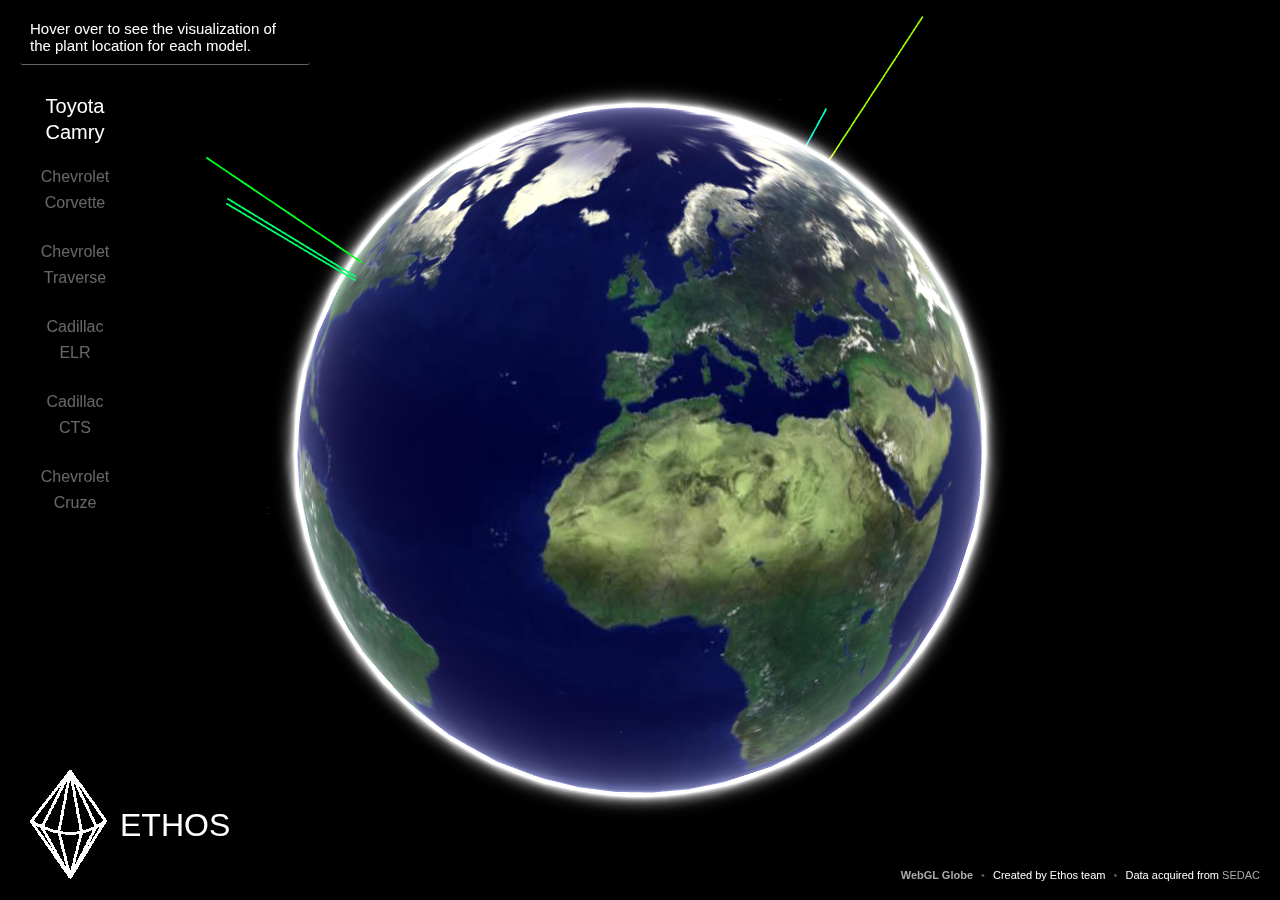
<file: ethos-project/index.html>
<!DOCTYPE HTML>
<html lang="en">
<head>
    <title>WebGL Globe</title>
    <meta charset="utf-8">
    <style type="text/css">
        html {
            height: 100%;
        }
        body {
            margin: 0;
            padding: 0;
            background: #000000 url(loading.gif) center center no-repeat;
            color: #ffffff;
            font-family: sans-serif;
            font-size: 13px;
            line-height: 20px;
            height: 100%;
        }

        #info {

            font-size: 11px;
            position: absolute;
            bottom: 5px;
            background-color: rgba(0,0,0,0.8);
            border-radius: 3px;
            right: 10px;
            padding: 10px;

        }

        #currentInfo {
            width: 100px;
            position: absolute;
            left: 20px;
            top: 63px;

            background-color: rgba(0,0,0,0.2);

            /*border-top: 1px solid rgba(255,255,255,0.4);*/
            padding: 10px;

        }

        a {
            color: #aaa;
            text-decoration: none;
        }
        a:hover {
            text-decoration: underline;
        }

        .bull {
            padding: 0 5px;
            color: #555;
        }

        #title {
            position: absolute;
            top: 10px;
            width: 270px;
            left: 20px;
            background-color: rgba(0,0,0,0.2);
            border-radius: 3px;
            font: 15px sans-serif;
            padding: 10px;
            border-bottom: 1px solid rgba(255,255,255,0.4);
        }

        .year {
            font: 16px sans-serif;
            line-height: 26px;
            height: 75px;
            text-align: center;
            float: left;
            width: 90px;
            color: rgba(255, 255, 255, 0.4);

            cursor: pointer;
            /*-webkit-transition: all 0.1s ease-out;*/
        }

        .year:hover, .year.active {
            font-size: 20px;
            color: #fff;
        }

/*
        .year:hover .dropdown-content {
            position:absolute;
            resize:none;
            display: block;
            !*left: 1000px;*!
            top: 20px;
            left: 100px;
        }*/

        .dropdown-content:target{
            display:block;
        }

        .dropdown-content {
            width:220px;
            height:300px;
            resize: none;

            font-family: sans-serif;
            display: none;
            position: absolute;
            left: 115px;
            bottom:120px;
            background-color: #f9f9f9;

            box-shadow: 0px 8px 16px 0px rgba(0,0,0,0.2);

            color: black;
            padding: 12px 16px;
            text-decoration: none;
            font-size: 15px;
            text-align:left;

            border-radius: 3px;

            overflow:auto;
        }

        #ce span {
            color:white;
            z-index:1;
            left:110px;
            bottom:50px;
            position: absolute;
            font-size:24pt;

        }

        #ce {
            width: 120px;
            height: 132px;
            display: block;
            position: absolute;
            bottom: 15px;
            left: 10px;
            background: url(logo.gif);
        }

        .close{

            float:right;

        }


    </style>
</head>
<body>

<div id="container"></div>

<div id="info">
    <strong><a href="http://www.chromeexperiments.com/globe">WebGL Globe</a></strong> <span class="bull">&bull;</span> Created by Ethos team <span class="bull">&bull;</span> Data acquired from <a href="http://sedac.ciesin.columbia.edu/gpw/">SEDAC</a>
</div>

<a id="ce" href="https://github.com/kothuri2/Ethos">
    <span>ETHOS</span>
</a>

<div id="currentInfo">

    <a href="#placeholder1"><span id="year1990" class="year"><p>Toyota Camry</p><div id="placeholder1" class="dropdown-content">
        <a class="close" href="#" onclick="hide('placeholder1')">X</a>
        <p id="demo1"></p>
    </div></span></a>


    <a href="#placeholder2"><span id="year1995" class="year"><p>Chevrolet Corvette</p><div id="placeholder2" class="dropdown-content">
        <a class="close" href="#" onclick="hide('placeholder2')">X</a>
        <p id="demo2"></p>
    </div></span></a>

    <a href="#placeholder3"><span id="year2000" class="year"><p>Chevrolet Traverse</p><div id="placeholder3" class="dropdown-content">
        <a class="close" href="#" onclick="hide('placeholder3')">X</a>
        <p id="demo3"></p>
    </div></span></a>

    <a href="#placeholder4"><span id="year2005" class="year"><p>Cadillac ELR</p><div id="placeholder4"class="dropdown-content">
        <a class="close" href="#" onclick="hide('placeholder4')">X</a>
        <p id="demo4"></p>
    </div></span></a>

    <a href="#placeholder5"><span id="year2010" class="year"><p>Cadillac CTS</p><div id="placeholder5" class="dropdown-content">
        <a class="close" href="#" onclick="hide('placeholder5')">X</a>
        <p id="demo5"></p>
    </div></span></a>

    <a href="#placeholder6"><span id="year2015" class="year"><p>Chevrolet Cruze</p><div id="placeholder6" class="dropdown-content">
        <a class="close" href="#" onclick="hide('placeholder6')">X</a>
        <p id="demo6"></p>
    </div></span></a>


</div>

<div id="title">
    Hover over to see the visualization of the plant location for each model.
</div>


<script type="text/javascript" src="third-party/Detector.js"></script>
<script type="text/javascript" src="third-party/three.min.js"></script>
<script type="text/javascript" src="third-party/Tween.js"></script>
<script type="text/javascript" src="globe.js"></script>
<script type="text/javascript" src="Plants.json"></script>
<script type="text/javascript">
    function readTextFile(file, callback) {
        var rawFile = new XMLHttpRequest();
        rawFile.overrideMimeType("application/json");
        rawFile.open("GET", file, true);
        rawFile.onreadystatechange = function() {
            if (rawFile.readyState === 4 && rawFile.status == "200") {
                callback(rawFile.responseText);
            }
        }
        rawFile.send(null);
    }

    //usage:
    readTextFile("/Plants.json", function(text){
        var data = JSON.parse(text);
        //console.log(data[0]['Toyota Camry'][0]["Plant_1"]["Name"]);
        //console.log(data.length);
        // function myFunction(data) {
        var out = "";
        var i;
        var counter=1;
        for(i = 0; i<6; i++) {
            for(var model in data[i]){

                //for(j = 0; j < data[i][model].length; j++) {

                console.log(model);
                console.log(data[i][model])
                //console.log(data[i][model].length)

                for (var plant in data[i][model]) {

                    out += '<br>' +
                            "Name: " + data[i][model][plant]["Name"] + '</br>' + '<br>' + "Location: " +
                            data[i][model][plant]["Location"] + '</br>' + '<br>' + "Environment_Rating: " +
                            data[i][model][plant]["Environment_Rating"] + '</br>' + '<br>' + "Community_Involvement: " +
                            data[i][model][plant]["Community_Involvement"] + '</br>' + '<br>' + "Num_Employees: " +
                            data[i][model][plant]["Num_Employees"] + '</br>' + '<br>' + "Size: " +
                            data[i][model][plant]["Size"] + '</br>'+'</br>';


                }
                document.getElementById("demo"+(counter++)).innerHTML = out;
                out="";
                // }


            }
            var place="demo"+(i+1);
            console.log(place);
            //document.getElementById(place).innerHTML = out;
        }
        //console.log(data[i][model].length);
        //console.log(out);


        //}
        //var test="";
        //for(i=0;i<)
        //document.getElementById("demo").innerHTML=data[0]['Toyota Camry'][0]["Plant_1"]["Name"];

    });


    if(!Detector.webgl){
        Detector.addGetWebGLMessage();
    } else {

        var years = ['1990','1995','2000','2005','2010','2015'];
        var container = document.getElementById('container');
        var globe = new DAT.Globe(container);

        console.log(globe);
        var i, tweens = [];

        var settime = function(globe, t) {
            return function() {
                new TWEEN.Tween(globe).to({time: t/years.length},500).easing(TWEEN.Easing.Cubic.EaseOut).start();
                var y = document.getElementById('year'+years[t]);
                if (y.getAttribute('class') === 'year active') {
                    return;
                }
                var yy = document.getElementsByClassName('year');
                for(i=0; i<yy.length; i++) {
                    yy[i].setAttribute('class','year');
                }
                y.setAttribute('class', 'year active');
            };
        };

        for(var i = 0; i<years.length; i++) {
            var y = document.getElementById('year'+years[i]);
            y.addEventListener('mouseover', settime(globe,i), false);
        }

        var xhr;
        TWEEN.start();


        xhr = new XMLHttpRequest();
        xhr.open('GET', 'plantlocation.json', true);
        xhr.onreadystatechange = function(e) {
            if (xhr.readyState === 4) {
                if (xhr.status === 200) {
                    var data = JSON.parse(xhr.responseText);
                    window.data = data;
                    for (i=0;i<data.length;i++) {
                        globe.addData(data[i][1], {format: 'magnitude', name: data[i][0], animated: true});
                    }
                    globe.createPoints();
                    settime(globe,0)();
                    globe.animate();
                    document.body.style.backgroundImage = 'none'; // remove loading
                }
            }
        };
        xhr.send(null);


    }

    /*
    var xhReq = new XMLHttpRequest();
    xhReq.open("GET", 'plantlocation.json', true);
    xhReq.send(null);
    var jsonObject = JSON.parse(xhReq.responseText);

    document.getElementById("placeholder").innerHTML="Name: "+jsonObject[0]+"</br>"+"Name: " +jsonObject[0].Plant_2.Name;
    */
</script>

<script type="text/javascript">
/*    $(currentInfo).ready(function () {
        $('year').hover (function () {
            $('dropdown-content').removeClass('hover');
            $(this).addClass('hover');
        });
    })*/

//    $(".show").click(function () {
//        $('#placeholder').eq(0).show();
//    });
//
//    $('.hide').click(function () {
//        $('#dropdown-content').eq(0).hide();
//    });


</script>
<script>
    var something = document.getElementById('placeholder');
    something.style.cursor = 'pointer';
    something.onclick = function () {
        this.style.backgroundColor = 'white';

    };
</script>
</body>

</html>
</file>
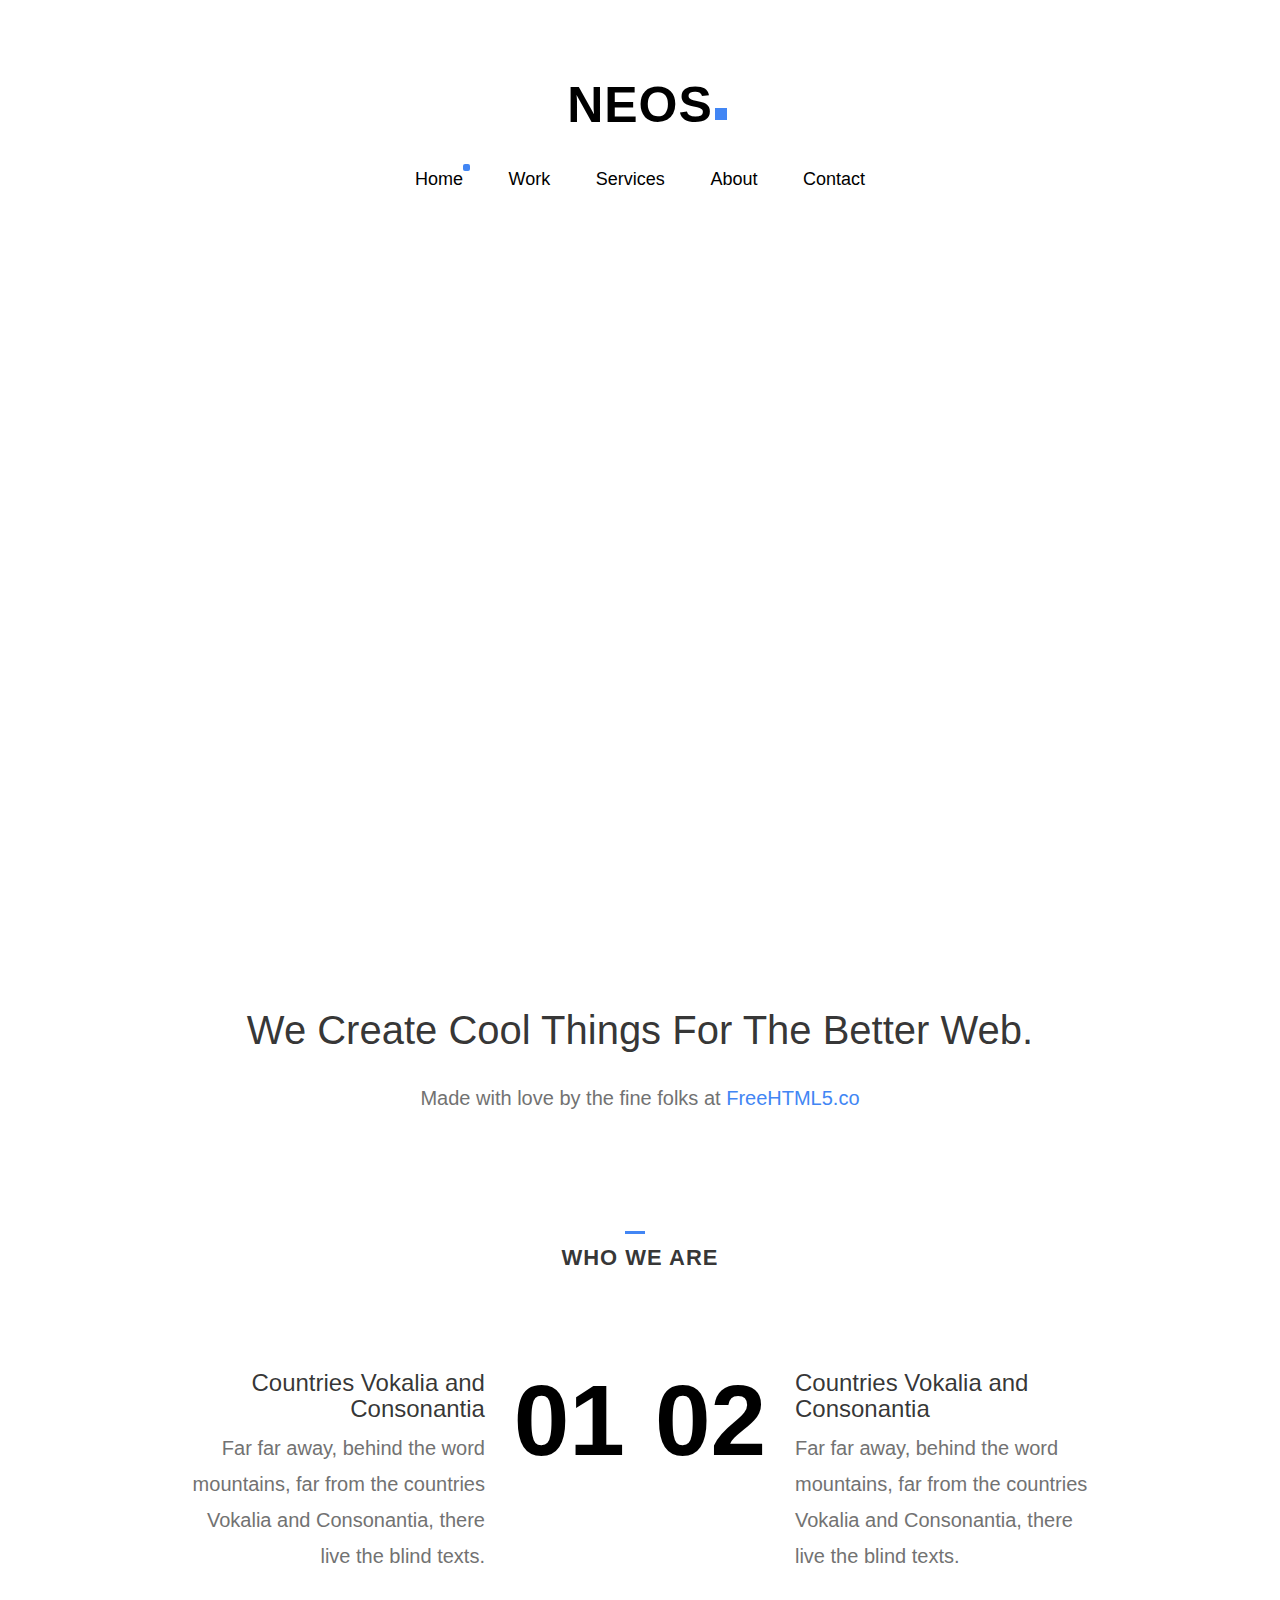
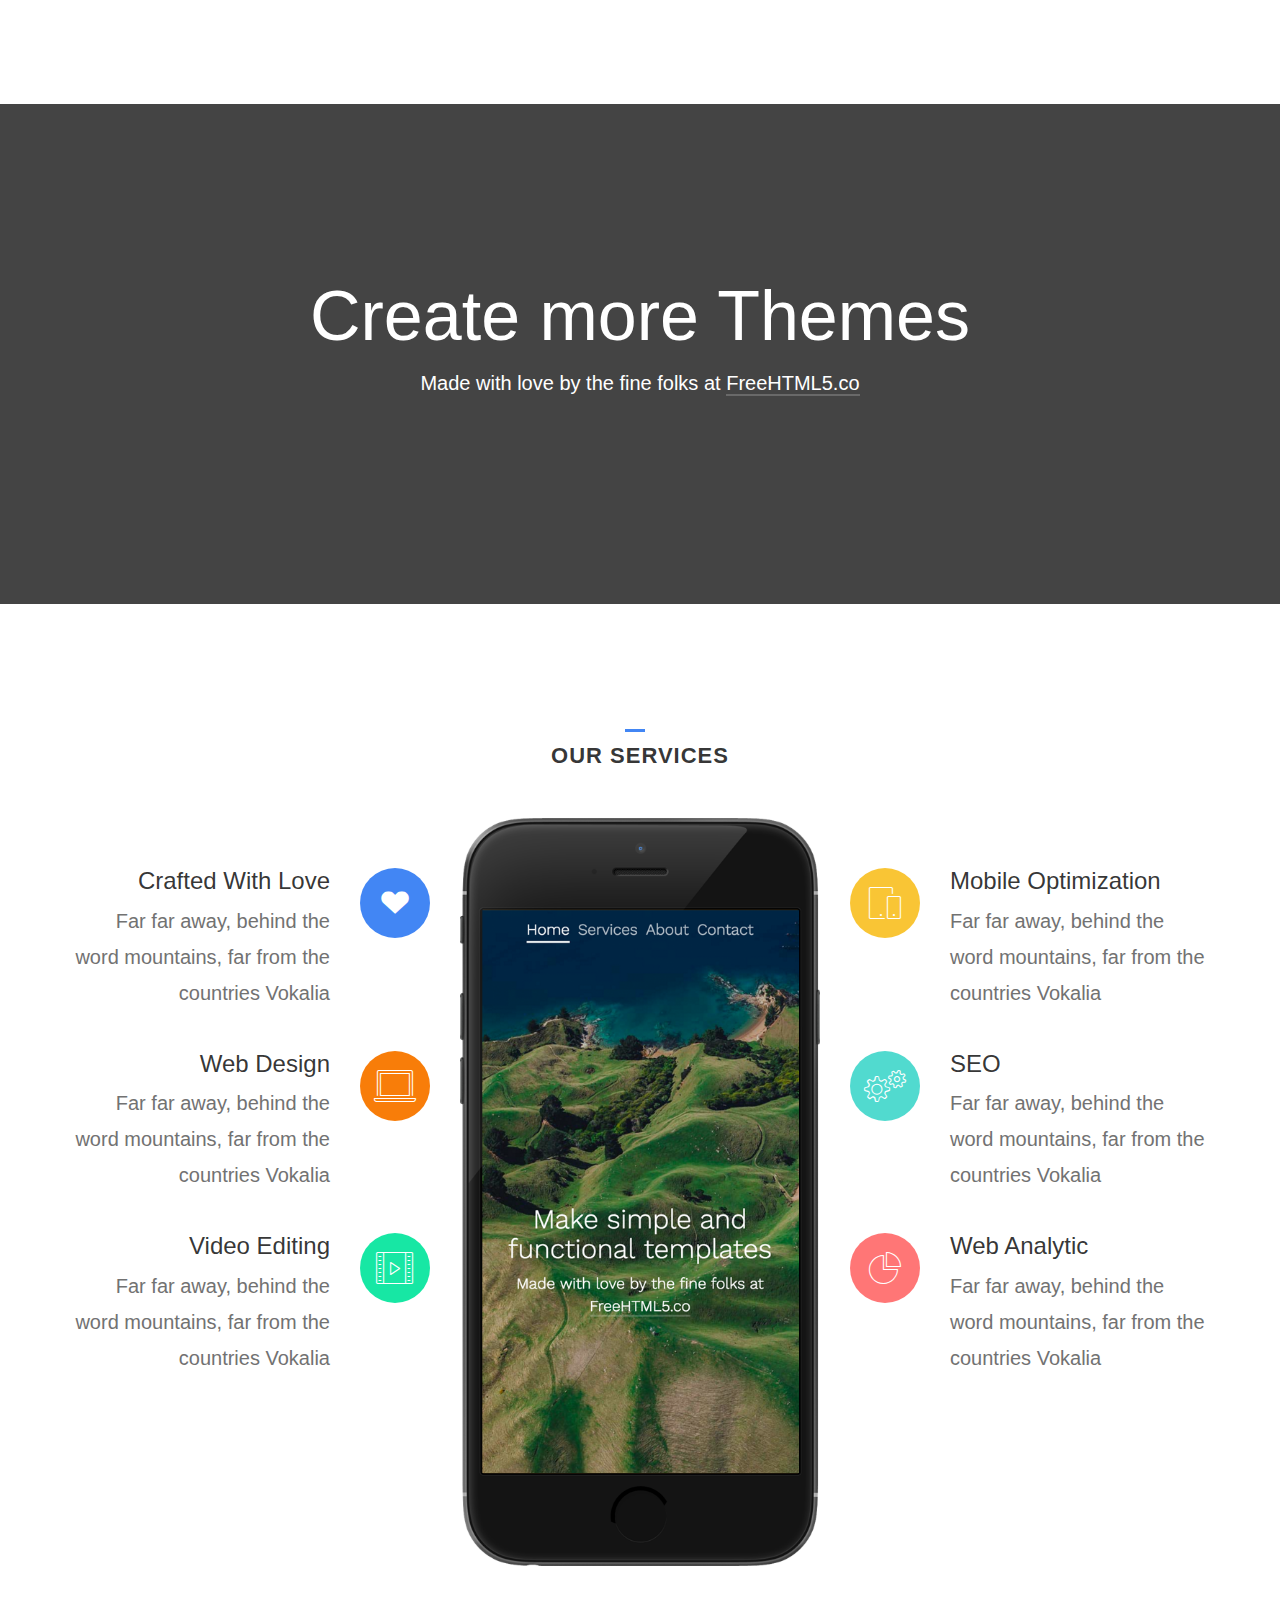
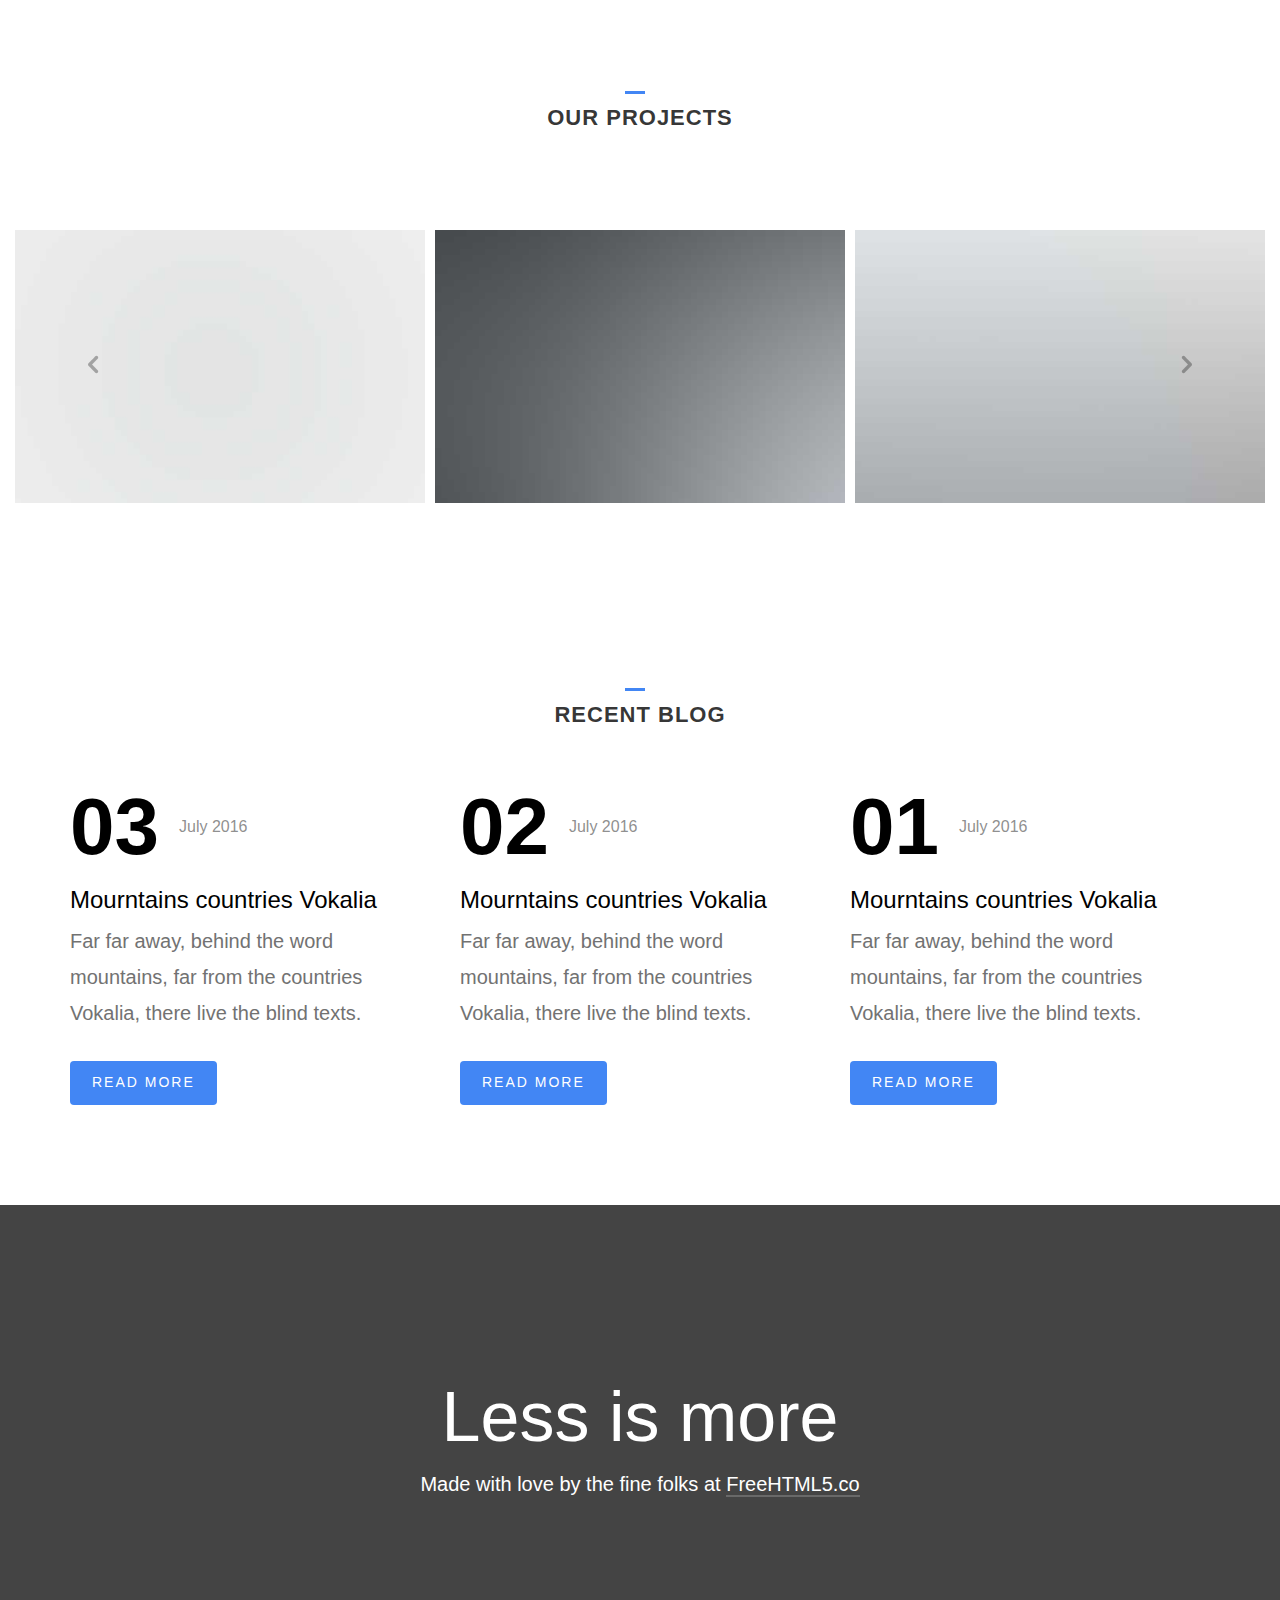
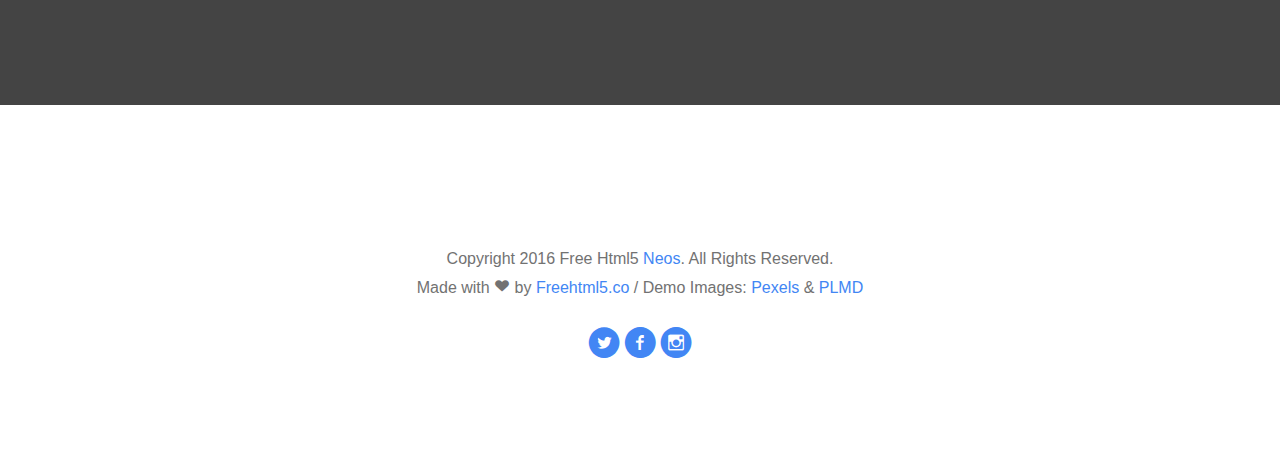
<file: notused_index.html>
<!DOCTYPE html>
<!--[if lt IE 7]>      <html class="no-js lt-ie9 lt-ie8 lt-ie7"> <![endif]-->
<!--[if IE 7]>         <html class="no-js lt-ie9 lt-ie8"> <![endif]-->
<!--[if IE 8]>         <html class="no-js lt-ie9"> <![endif]-->
<!--[if gt IE 8]><!--> <html class="no-js"> <!--<![endif]-->
	<head>
	<meta charset="utf-8">
	<meta http-equiv="X-UA-Compatible" content="IE=edge">
	<title>Neos &mdash; 100% Free Fully Responsive HTML5 Template by FREEHTML5.co</title>
	<meta name="viewport" content="width=device-width, initial-scale=1">
	<meta name="description" content="Free HTML5 Template by FREEHTML5.CO" />
	<meta name="keywords" content="free html5, free template, free bootstrap, html5, css3, mobile first, responsive" />
	<meta name="author" content="FREEHTML5.CO" />

  <!-- 
	//////////////////////////////////////////////////////

	FREE HTML5 TEMPLATE 
	DESIGNED & DEVELOPED by FREEHTML5.CO
		
	Website: 		http://freehtml5.co/
	Email: 			info@freehtml5.co
	Twitter: 		http://twitter.com/fh5co
	Facebook: 		https://www.facebook.com/fh5co

	//////////////////////////////////////////////////////
	 -->

  	<!-- Facebook and Twitter integration -->
	<meta property="og:title" content=""/>
	<meta property="og:image" content=""/>
	<meta property="og:url" content=""/>
	<meta property="og:site_name" content=""/>
	<meta property="og:description" content=""/>
	<meta name="twitter:title" content="" />
	<meta name="twitter:image" content="" />
	<meta name="twitter:url" content="" />
	<meta name="twitter:card" content="" />

	<!-- Place favicon.ico and apple-touch-icon.png in the root directory -->
	<link rel="shortcut icon" href="favicon.ico">

	<!-- <link href='https://fonts.googleapis.com/css?family=Roboto:400,100,300,700' rel='stylesheet' type='text/css'> -->
	
	<!-- Animate.css -->
	<link rel="stylesheet" href="css/animate.css">
	<!-- Icomoon Icon Fonts-->
	<link rel="stylesheet" href="css/icomoon.css">
	<!-- Bootstrap  -->
	<link rel="stylesheet" href="css/bootstrap.css">
	<!-- Owl Carousel -->
	<link rel="stylesheet" href="css/owl.carousel.min.css">
	<link rel="stylesheet" href="css/owl.theme.default.min.css">

	<link rel="stylesheet" href="css/style.css">


	<!-- Modernizr JS -->
	<script src="js/modernizr-2.6.2.min.js"></script>
	<!-- FOR IE9 below -->
	<!--[if lt IE 9]>
	<script src="js/respond.min.js"></script>
	<![endif]-->

	</head>
	<body>
	<header>
		<div class="container text-center">
			<div class="fh5co-navbar-brand">
				<a class="fh5co-logo" href="index.html">Neos</a>
			</div>
			<nav id="fh5co-main-nav" role="navigation">
				<ul>
					<li><a href="index.html" class="active">Home</a></li>
					<li><a href="work.html">Work</a></li>
					<li><a href="services.html">Services</a></li>
					<li><a href="about.html">About</a></li>
					<li><a href="contact.html">Contact</a></li>
				</ul>
			</nav>
		</div>
	</header>
	
	<div class="owl-carousel owl-carousel1 owl-carousel-fullwidth fh5co-light-arrow animate-box" data-animate-effect="fadeIn">
		<div class="item"><a href="images/featured-1.jpg" class="image-popup"><img src="images/featured-1.jpg" alt="image"></a></div>
		<div class="item"><a href="images/featured-2.jpg" class="image-popup"><img src="images/featured-2.jpg" alt="image"></a></div>
	</div>

	<div id="fh5co-intro-section">
		<div class="container">
			<div class="row">
				<div class="col-md-12 text-center">
					<h2>We Create Cool Things For The Better Web.</h2>
					<p>Made with love by the fine folks at <a href="http://freehtml5.co">FreeHTML5.co</a></p>
				</div>
			</div>
		</div>
	</div><!-- end fh5co-intro-section -->
	<div id="fh5co-common-section">
		<div class="container">
			<div class="heading-section text-center">
				<h2>Who we are</h2>
			</div>
			<div class="row">
				<div class="col-md-10 col-md-offset-1">
					<div class="col-md-6 col-sm-6 services-num services-num-text-right">
						<span class="number-holder">01</span>
						<div class="desc">
							<h3>Countries Vokalia and Consonantia</h3>
							<p>Far far away, behind the word mountains, far from the countries Vokalia and Consonantia, there live the blind texts.</p>
						</div>
					</div>
					<div class="col-md-6 col-sm-6 services-num">
						<span class="number-holder">02</span>
						<div class="desc">
							<h3>Countries Vokalia and Consonantia</h3>
							<p>Far far away, behind the word mountains, far from the countries Vokalia and Consonantia, there live the blind texts.</p>
						</div>
					</div>
				</div>
			</div>
		</div>
	</div><!-- end fh5co-common-section -->
	<div class="fh5co-parallax" style="background-image: url(images/hero-1.jpg);" data-stellar-background-ratio="0.5">
		<div class="overlay"></div>
		<div class="container">
			<div class="row">
				<div class="col-md-8 col-md-offset-2 col-sm-12 col-sm-offset-0 col-xs-12 col-xs-offset-0 text-center fh5co-table">
					<div class="fh5co-intro fh5co-table-cell">
						<h1 class="text-center">Create more Themes</h1>
						<p>Made with love by the fine folks at <a href="http://freehtml5.co">FreeHTML5.co</a></p>
					</div>
				</div>
			</div>
		</div>
	</div><!-- end: fh5co-parallax -->
	<div id="fh5co-services-section">
		<div class="container">
			<div class="heading-section text-center">
				<h2>Our Services</h2>
			</div>
			<div class="row">
				<div class="col-md-4 col-sm-6">
					<div class="fh5co-services-right">
						<div class="fh5co-table2 text-center">
							<div class="fh5co-table-cell2">
								<i class="icon-heart3"></i>
							</div>
						</div>
						<div class="holder-section">
							<h3>Crafted With Love</h3>
							<p>Far far away, behind the word mountains, far from the countries Vokalia </p>
						</div>
					</div>
					<div class="fh5co-services-right">
						<div class="fh5co-table2 fh5co-table2-color-2 text-center">
							<div class="fh5co-table-cell2">
								<i class="icon-laptop"></i>
							</div>
						</div>
						<div class="holder-section">
							<h3>Web Design</h3>
							<p>Far far away, behind the word mountains, far from the countries Vokalia </p>
						</div>
					</div>
					<div class="fh5co-services-right">
						<div class="fh5co-table2 fh5co-table2-color-3 text-center">
							<div class="fh5co-table-cell2">
								<i class="icon-video"></i>
							</div>
						</div>
						<div class="holder-section">
							<h3>Video Editing</h3>
							<p>Far far away, behind the word mountains, far from the countries Vokalia </p>
						</div>
					</div>
				</div>

				<div class="col-md-4 text-center">
					<div class="fhco-hero2">
						<img class="img-responsive" src="images/iphone6.png" alt="iphone6">
					</div>
				</div>

				<div class="col-md-4 col-sm-6">
					<div class="fh5co-services">
						<div class="fh5co-table2 fh5co-table2-color-4 text-center">
							<div class="fh5co-table-cell2">
								<i class="icon-mobile"></i>
							</div>
						</div>
						<div class="holder-section">
							<h3>Mobile Optimization</h3>
							<p>Far far away, behind the word mountains, far from the countries Vokalia </p>
						</div>
					</div>
					<div class="fh5co-services">
						<div class="fh5co-table2 fh5co-table2-color-5 text-center">
							<div class="fh5co-table-cell2">
								<i class="icon-gears"></i>
							</div>
						</div>
						<div class="holder-section">
							<h3>SEO</h3>
							<p>Far far away, behind the word mountains, far from the countries Vokalia </p>
						</div>
					</div>
					<div class="fh5co-services">
						<div class="fh5co-table2 fh5co-table2-color-6 text-center">
							<div class="fh5co-table-cell2">
								<i class="icon-piechart"></i>
							</div>
						</div>
						<div class="holder-section">
							<h3>Web Analytic</h3>
							<p>Far far away, behind the word mountains, far from the countries Vokalia </p>
						</div>
					</div>
				</div>
			</div>
		</div>
	</div><!-- end: fh5co-services-section -->
	<div id="fh5co-featured-work-section">
		<div class="container-fluid">
			<div class="heading-section text-center">
				<h2>Our Projects</h2>
			</div>
			<div class="owl-carousel owl-carousel2">
				<div class="item">
					<!-- <a href="#" class="image-popup"> -->
					<img src="images/portfolio_pic1.jpg" alt="image">
					<a href="#" class="pop-up-overlay text-center">
						<div class="desc">
							<h3>Camera</h3>
							<span>Video</span>
						</div>
					</a>
				</div>
				<div class="item">
					<img src="images/portfolio_pic2.jpg" alt="image">
					<a href="#" class="pop-up-overlay pop-up-overlay-color-2 text-center">
						<div class="desc">
							<h3>Workstation</h3>
							<span>Illustration</span>
						</div>
					</a>
				</div>
				<div class="item">
					<!-- <a href="#" class="image-popup"> -->
					<img src="images/portfolio_pic3.jpg" alt="image">
					<!-- </a> -->
					<a href="#" class="pop-up-overlay pop-up-overlay-color-3 text-center">
						<div class="desc">
							<h3>Mobile Phone</h3>
							<span>Web</span>
						</div>
					</a>
				</div>
				<div class="item">
					<!-- <a href="#" class="image-popup"> -->
					<img src="images/portfolio_pic4.jpg" alt="image">
					<!-- </a> -->
					<a href="#" class="pop-up-overlay pop-up-overlay-color-4 text-center">
						<div class="desc">
							<h3>Camera Lens</h3>
							<span>Illustration</span>
						</div>
					</a>
				</div>
				<div class="item">
					<!-- <a href="#" class="image-popup"> -->
					<img src="images/portfolio_pic5.jpg" alt="image">
					<!-- </a> -->
					<a href="#" class="pop-up-overlay text-center">
						<div class="desc">
							<h3>Card</h3>
							<span>Card</span>
						</div>
					</a>
				</div>
				<div class="item">
					<!-- <a href="#" class="image-popup"> -->
					<img src="images/portfolio_pic6.jpg" alt="image">
					<!-- </a> -->
					<a href="#" class="pop-up-overlay pop-up-overlay-color-2 text-center">
						<div class="desc">
							<h3>Shoes</h3>
							<span>Brand</span>
						</div>
					</a>
				</div>
				<div class="item">
					<!-- <a href="#" class="image-popup"> -->
					<img src="images/portfolio_pic7.jpg" alt="image">
					<!-- </a> -->
					<a href="#" class="pop-up-overlay text-center">
						<div class="desc">
							<h3>Magazine</h3>
							<span>Web</span>
						</div>
					</a>
				</div>
				<div class="item">
					<!-- <a href="#" class="image-popup"> -->
					<img src="images/portfolio_pic8.jpg" alt="image">
					<!-- </a> -->
					<a href="#" class="pop-up-overlay pop-up-overlay-color-3 text-center">
						<div class="desc">
							<h3>VCard</h3>
							<span>Card</span>
						</div>
					</a>
				</div>
				<div class="item">
					<!-- <a href="#" class="image-popup"> -->
					<img src="images/portfolio_pic9.jpg" alt="image">
					<!-- </a> -->
					<a href="#" class="pop-up-overlay pop-up-overlay-color-4 text-center">
						<div class="desc">
							<h3>Paper</h3>
							<span>Illustration</span>
						</div>
					</a>
				</div>
			</div>
		</div>
	</div><!-- end fh5co-featured-work-section -->
	<div id="fh5co-blog-section">
		<div class="container">
			<div class="heading-section text-center">
				<h2>Recent Blog</h2>
			</div>
			<div class="row">
				<div class="col-md-4 blog-section">
					<span>03 <small>July 2016</small></span>
					<h3><a href="#">Mourntains countries Vokalia</a></h3>
					<p>Far far away, behind the word mountains, far from the countries Vokalia, there live the blind texts.</p>
					<a class="btn btn-primary" href="#">Read More</a>
				</div>
				<div class="col-md-4 blog-section">
					<span>02 <small>July 2016</small></span>
					<h3><a href="#">Mourntains countries Vokalia</a></h3>
					<p>Far far away, behind the word mountains, far from the countries Vokalia, there live the blind texts.</p>
					<a class="btn btn-primary" href="#">Read More</a>
				</div>
				<div class="col-md-4 blog-section">
					<span>01 <small>July 2016</small></span>
					<h3><a href="#">Mourntains countries Vokalia</a></h3>
					<p>Far far away, behind the word mountains, far from the countries Vokalia, there live the blind texts.</p>
					<a class="btn btn-primary" href="#">Read More</a>
				</div>
			</div>
		</div>
	</div><!-- end: fh5co-blog-section -->
	<div class="fh5co-parallax" style="background-image: url(images/hero-2.jpg);" data-stellar-background-ratio="0.5">
		<div class="overlay"></div>
		<div class="container">
			<div class="row">
				<div class="col-md-8 col-md-offset-2 col-sm-12 col-sm-offset-0 col-xs-12 col-xs-offset-0 text-center fh5co-table">
					<div class="fh5co-intro fh5co-table-cell">
						<h1 class="text-center">Less is more</h1>
						<p>Made with love by the fine folks at <a href="http://freehtml5.co">FreeHTML5.co</a></p>
					</div>
				</div>
			</div>
		</div>
	</div><!-- end: fh5co-parallax -->
	<footer>
		<div id="footer" class="fh5co-border-line">
			<div class="container">
				<div class="row">
					<div class="col-md-8 col-md-offset-2 text-center">
						<p>Copyright 2016 Free Html5 <a href="#">Neos</a>. All Rights Reserved. <br>Made with <i class="icon-heart3 love"></i> by <a href="http://freehtml5.co/" target="_blank">Freehtml5.co</a> / Demo Images: <a href="https://www.pexels.com/" target="_blank">Pexels</a> &amp; <a href="http://plmd.me/" target="_blank">PLMD</a> </p>
						<p class="fh5co-social-icons">
							<a href="#"><i class="icon-twitter-with-circle"></i></a>
							<a href="#"><i class="icon-facebook-with-circle"></i></a>
							<a href="#"><i class="icon-instagram-with-circle"></i></a>
						</p>
					</div>
				</div>
			</div>
		</div>
	</footer>

	<!-- jQuery -->
	<script src="js/jquery.min.js"></script>
	<!-- jQuery Easing -->
	<script src="js/jquery.easing.1.3.js"></script>
	<!-- Bootstrap -->
	<script src="js/bootstrap.min.js"></script>
	<!-- Waypoints -->
	<script src="js/jquery.waypoints.min.js"></script>
	<!-- Owl carousel -->
	<script src="js/owl.carousel.min.js"></script>
	<!-- Stellar -->
	<script src="js/jquery.stellar.min.js"></script>

	<!-- Main JS (Do not remove) -->
	<script src="js/main.js"></script>

	</body>
</html>
</file>
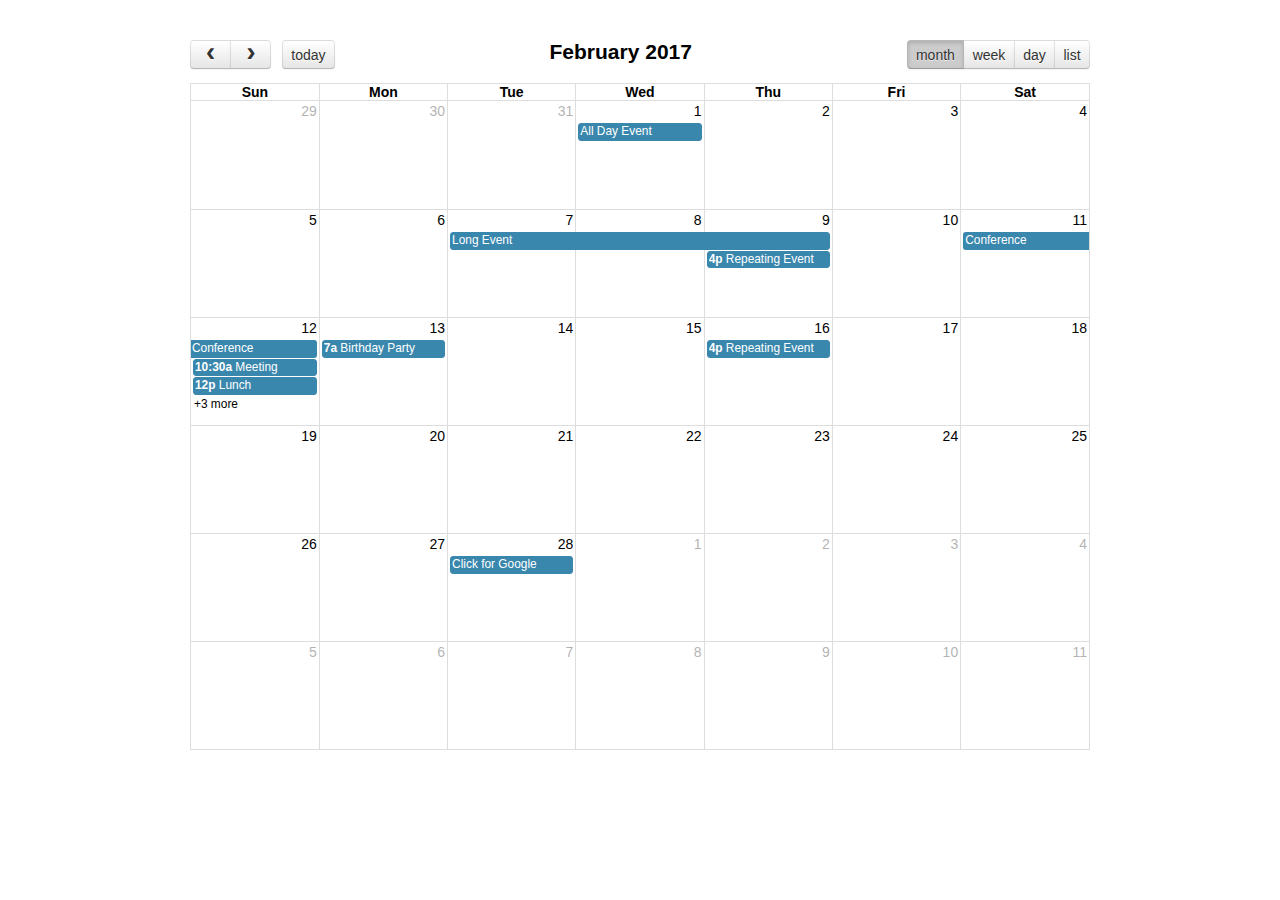
<file: fullcalendar-3.2.0/demos/agenda-views.html>
<!DOCTYPE html>
<html>
<head>
<meta charset='utf-8' />
<link href='../fullcalendar.min.css' rel='stylesheet' />
<link href='../fullcalendar.print.min.css' rel='stylesheet' media='print' />
<script src='../lib/moment.min.js'></script>
<script src='../lib/jquery.min.js'></script>
<script src='../fullcalendar.min.js'></script>
<script>

	$(document).ready(function() {
		
		$('#calendar').fullCalendar({
			header: {
				left: 'prev,next today',
				center: 'title',
				right: 'month,agendaWeek,agendaDay,listWeek'
			},
			defaultDate: '2017-02-12',
			navLinks: true, // can click day/week names to navigate views
			editable: true,
			eventLimit: true, // allow "more" link when too many events
			events: [
				{
					title: 'All Day Event',
					start: '2017-02-01'
				},
				{
					title: 'Long Event',
					start: '2017-02-07',
					end: '2017-02-10'
				},
				{
					id: 999,
					title: 'Repeating Event',
					start: '2017-02-09T16:00:00'
				},
				{
					id: 999,
					title: 'Repeating Event',
					start: '2017-02-16T16:00:00'
				},
				{
					title: 'Conference',
					start: '2017-02-11',
					end: '2017-02-13'
				},
				{
					title: 'Meeting',
					start: '2017-02-12T10:30:00',
					end: '2017-02-12T12:30:00'
				},
				{
					title: 'Lunch',
					start: '2017-02-12T12:00:00'
				},
				{
					title: 'Meeting',
					start: '2017-02-12T14:30:00'
				},
				{
					title: 'Happy Hour',
					start: '2017-02-12T17:30:00'
				},
				{
					title: 'Dinner',
					start: '2017-02-12T20:00:00'
				},
				{
					title: 'Birthday Party',
					start: '2017-02-13T07:00:00'
				},
				{
					title: 'Click for Google',
					url: 'http://google.com/',
					start: '2017-02-28'
				}
			]
		});
		
	});

</script>
<style>

	body {
		margin: 40px 10px;
		padding: 0;
		font-family: "Lucida Grande",Helvetica,Arial,Verdana,sans-serif;
		font-size: 14px;
	}

	#calendar {
		max-width: 900px;
		margin: 0 auto;
	}

</style>
</head>
<body>

	<div id='calendar'></div>

</body>
</html>
</file>
<file: css/icomoon.css>
@font-face {
    font-family: 'icomoon';
    src:    url('fonts/icomoon.eot?1oniuf');
    src:    url('fonts/icomoon.eot?1oniuf#iefix') format('embedded-opentype'),
        url('fonts/icomoon.ttf?1oniuf') format('truetype'),
        url('fonts/icomoon.woff?1oniuf') format('woff'),
        url('fonts/icomoon.svg?1oniuf#icomoon') format('svg');
    font-weight: normal;
    font-style: normal;
}

[class^="icon-"], [class*=" icon-"] {
    /* use !important to prevent issues with browser extensions that change fonts */
    font-family: 'icomoon' !important;
    speak: none;
    font-style: normal;
    font-weight: normal;
    font-variant: normal;
    text-transform: none;
    line-height: 1;

    /* Better Font Rendering =========== */
    -webkit-font-smoothing: antialiased;
    -moz-osx-font-smoothing: grayscale;
}

.icon-mobile:before {
    content: "\e000";
}
.icon-laptop:before {
    content: "\e001";
}
.icon-desktop:before {
    content: "\e002";
}
.icon-tablet:before {
    content: "\e003";
}
.icon-phone:before {
    content: "\e004";
}
.icon-document:before {
    content: "\e005";
}
.icon-documents:before {
    content: "\e006";
}
.icon-search:before {
    content: "\e007";
}
.icon-clipboard:before {
    content: "\e008";
}
.icon-newspaper:before {
    content: "\e009";
}
.icon-notebook:before {
    content: "\e00a";
}
.icon-book-open:before {
    content: "\e00b";
}
.icon-browser:before {
    content: "\e00c";
}
.icon-calendar:before {
    content: "\e00d";
}
.icon-presentation:before {
    content: "\e00e";
}
.icon-picture:before {
    content: "\e00f";
}
.icon-pictures:before {
    content: "\e010";
}
.icon-video:before {
    content: "\e011";
}
.icon-camera:before {
    content: "\e012";
}
.icon-printer:before {
    content: "\e013";
}
.icon-toolbox:before {
    content: "\e014";
}
.icon-briefcase:before {
    content: "\e015";
}
.icon-wallet:before {
    content: "\e016";
}
.icon-gift:before {
    content: "\e017";
}
.icon-bargraph:before {
    content: "\e018";
}
.icon-grid:before {
    content: "\e019";
}
.icon-expand:before {
    content: "\e01a";
}
.icon-focus:before {
    content: "\e01b";
}
.icon-edit:before {
    content: "\e01c";
}
.icon-adjustments:before {
    content: "\e01d";
}
.icon-ribbon:before {
    content: "\e01e";
}
.icon-hourglass:before {
    content: "\e01f";
}
.icon-lock:before {
    content: "\e020";
}
.icon-megaphone:before {
    content: "\e021";
}
.icon-shield:before {
    content: "\e022";
}
.icon-trophy:before {
    content: "\e023";
}
.icon-flag:before {
    content: "\e024";
}
.icon-map:before {
    content: "\e025";
}
.icon-puzzle:before {
    content: "\e026";
}
.icon-basket:before {
    content: "\e027";
}
.icon-envelope:before {
    content: "\e028";
}
.icon-streetsign:before {
    content: "\e029";
}
.icon-telescope:before {
    content: "\e02a";
}
.icon-gears:before {
    content: "\e02b";
}
.icon-key:before {
    content: "\e02c";
}
.icon-paperclip:before {
    content: "\e02d";
}
.icon-attachment:before {
    content: "\e02e";
}
.icon-pricetags:before {
    content: "\e02f";
}
.icon-lightbulb:before {
    content: "\e030";
}
.icon-layers:before {
    content: "\e031";
}
.icon-pencil:before {
    content: "\e032";
}
.icon-tools:before {
    content: "\e033";
}
.icon-tools-2:before {
    content: "\e034";
}
.icon-scissors:before {
    content: "\e035";
}
.icon-paintbrush:before {
    content: "\e036";
}
.icon-magnifying-glass:before {
    content: "\e037";
}
.icon-circle-compass:before {
    content: "\e038";
}
.icon-linegraph:before {
    content: "\e039";
}
.icon-mic:before {
    content: "\e03a";
}
.icon-strategy:before {
    content: "\e03b";
}
.icon-beaker:before {
    content: "\e03c";
}
.icon-caution:before {
    content: "\e03d";
}
.icon-recycle:before {
    content: "\e03e";
}
.icon-anchor:before {
    content: "\e03f";
}
.icon-profile-male:before {
    content: "\e040";
}
.icon-profile-female:before {
    content: "\e041";
}
.icon-bike:before {
    content: "\e042";
}
.icon-wine:before {
    content: "\e043";
}
.icon-hotairballoon:before {
    content: "\e044";
}
.icon-globe:before {
    content: "\e045";
}
.icon-genius:before {
    content: "\e046";
}
.icon-map-pin:before {
    content: "\e047";
}
.icon-dial:before {
    content: "\e048";
}
.icon-chat:before {
    content: "\e049";
}
.icon-heart:before {
    content: "\e04a";
}
.icon-cloud:before {
    content: "\e04b";
}
.icon-upload:before {
    content: "\e04c";
}
.icon-download:before {
    content: "\e04d";
}
.icon-target:before {
    content: "\e04e";
}
.icon-hazardous:before {
    content: "\e04f";
}
.icon-piechart:before {
    content: "\e050";
}
.icon-speedometer:before {
    content: "\e051";
}
.icon-global:before {
    content: "\e052";
}
.icon-compass:before {
    content: "\e053";
}
.icon-lifesaver:before {
    content: "\e054";
}
.icon-clock:before {
    content: "\e055";
}
.icon-aperture:before {
    content: "\e056";
}
.icon-quote:before {
    content: "\e057";
}
.icon-scope:before {
    content: "\e058";
}
.icon-alarmclock:before {
    content: "\e059";
}
.icon-refresh:before {
    content: "\e05a";
}
.icon-happy:before {
    content: "\e05b";
}
.icon-sad:before {
    content: "\e05c";
}
.icon-facebook:before {
    content: "\e05d";
}
.icon-twitter:before {
    content: "\e05e";
}
.icon-googleplus:before {
    content: "\e05f";
}
.icon-rss:before {
    content: "\e060";
}
.icon-tumblr:before {
    content: "\e061";
}
.icon-linkedin:before {
    content: "\e062";
}
.icon-dribbble:before {
    content: "\e063";
}
.icon-box2:before {
    content: "\ea82";
}
.icon-write:before {
    content: "\ea83";
}
.icon-clock2:before {
    content: "\ea84";
}
.icon-reply2:before {
    content: "\ea85";
}
.icon-reply-all2:before {
    content: "\ea86";
}
.icon-forward2:before {
    content: "\ea87";
}
.icon-flag2:before {
    content: "\ea88";
}
.icon-search2:before {
    content: "\ea89";
}
.icon-trash2:before {
    content: "\ea8a";
}
.icon-envelope2:before {
    content: "\ea8b";
}
.icon-bubble:before {
    content: "\ea8c";
}
.icon-bubbles:before {
    content: "\ea8d";
}
.icon-user2:before {
    content: "\ea8e";
}
.icon-users2:before {
    content: "\ea8f";
}
.icon-cloud2:before {
    content: "\ea90";
}
.icon-download2:before {
    content: "\ea91";
}
.icon-upload2:before {
    content: "\ea92";
}
.icon-rain:before {
    content: "\ea93";
}
.icon-sun:before {
    content: "\ea94";
}
.icon-moon2:before {
    content: "\ea95";
}
.icon-bell2:before {
    content: "\ea96";
}
.icon-folder2:before {
    content: "\ea97";
}
.icon-pin2:before {
    content: "\ea98";
}
.icon-sound2:before {
    content: "\ea99";
}
.icon-microphone:before {
    content: "\ea9a";
}
.icon-camera2:before {
    content: "\ea9b";
}
.icon-image2:before {
    content: "\ea9c";
}
.icon-cog2:before {
    content: "\ea9d";
}
.icon-calendar2:before {
    content: "\ea9e";
}
.icon-book2:before {
    content: "\ea9f";
}
.icon-map-marker:before {
    content: "\eaa0";
}
.icon-store:before {
    content: "\eaa1";
}
.icon-support:before {
    content: "\eaa2";
}
.icon-tag2:before {
    content: "\eaa3";
}
.icon-heart2:before {
    content: "\eaa4";
}
.icon-video-camera:before {
    content: "\eaa5";
}
.icon-trophy2:before {
    content: "\eaa6";
}
.icon-cart:before {
    content: "\eaa7";
}
.icon-eye2:before {
    content: "\eaa8";
}
.icon-cancel:before {
    content: "\eaa9";
}
.icon-chart:before {
    content: "\eaaa";
}
.icon-target2:before {
    content: "\eaab";
}
.icon-printer2:before {
    content: "\eaac";
}
.icon-location2:before {
    content: "\eaad";
}
.icon-bookmark2:before {
    content: "\eaae";
}
.icon-monitor:before {
    content: "\eaaf";
}
.icon-cross2:before {
    content: "\eab0";
}
.icon-plus2:before {
    content: "\eab1";
}
.icon-left:before {
    content: "\eab2";
}
.icon-up:before {
    content: "\eab3";
}
.icon-browser2:before {
    content: "\eab4";
}
.icon-windows:before {
    content: "\eab5";
}
.icon-switch2:before {
    content: "\eab6";
}
.icon-dashboard:before {
    content: "\eab7";
}
.icon-play:before {
    content: "\eab8";
}
.icon-fast-forward:before {
    content: "\eab9";
}
.icon-next:before {
    content: "\eaba";
}
.icon-refresh2:before {
    content: "\eabb";
}
.icon-film:before {
    content: "\eabc";
}
.icon-home2:before {
    content: "\eabd";
}
.icon-add-to-list:before {
    content: "\e901";
}
.icon-classic-computer:before {
    content: "\e902";
}
.icon-controller-fast-backward:before {
    content: "\e903";
}
.icon-creative-commons-attribution:before {
    content: "\e904";
}
.icon-creative-commons-noderivs:before {
    content: "\e905";
}
.icon-creative-commons-noncommercial-eu:before {
    content: "\e906";
}
.icon-creative-commons-noncommercial-us:before {
    content: "\e907";
}
.icon-creative-commons-public-domain:before {
    content: "\e908";
}
.icon-creative-commons-remix:before {
    content: "\e909";
}
.icon-creative-commons-share:before {
    content: "\e90a";
}
.icon-creative-commons-sharealike:before {
    content: "\e90b";
}
.icon-creative-commons:before {
    content: "\e90c";
}
.icon-document-landscape:before {
    content: "\e90d";
}
.icon-remove-user:before {
    content: "\e90e";
}
.icon-warning:before {
    content: "\e90f";
}
.icon-arrow-bold-down:before {
    content: "\e910";
}
.icon-arrow-bold-left:before {
    content: "\e911";
}
.icon-arrow-bold-right:before {
    content: "\e912";
}
.icon-arrow-bold-up:before {
    content: "\e913";
}
.icon-arrow-down:before {
    content: "\e914";
}
.icon-arrow-left:before {
    content: "\e915";
}
.icon-arrow-long-down:before {
    content: "\e916";
}
.icon-arrow-long-left:before {
    content: "\e917";
}
.icon-arrow-long-right:before {
    content: "\e918";
}
.icon-arrow-long-up:before {
    content: "\e919";
}
.icon-arrow-right:before {
    content: "\e91a";
}
.icon-arrow-up:before {
    content: "\e91b";
}
.icon-arrow-with-circle-down:before {
    content: "\e91c";
}
.icon-arrow-with-circle-left:before {
    content: "\e91d";
}
.icon-arrow-with-circle-right:before {
    content: "\e91e";
}
.icon-arrow-with-circle-up:before {
    content: "\e91f";
}
.icon-bookmark:before {
    content: "\e920";
}
.icon-bookmarks:before {
    content: "\e921";
}
.icon-chevron-down:before {
    content: "\e922";
}
.icon-chevron-left:before {
    content: "\e923";
}
.icon-chevron-right:before {
    content: "\e924";
}
.icon-chevron-small-down:before {
    content: "\e925";
}
.icon-chevron-small-left:before {
    content: "\e926";
}
.icon-chevron-small-right:before {
    content: "\e927";
}
.icon-chevron-small-up:before {
    content: "\e928";
}
.icon-chevron-thin-down:before {
    content: "\e929";
}
.icon-chevron-thin-left:before {
    content: "\e92a";
}
.icon-chevron-thin-right:before {
    content: "\e92b";
}
.icon-chevron-thin-up:before {
    content: "\e92c";
}
.icon-chevron-up:before {
    content: "\e92d";
}
.icon-chevron-with-circle-down:before {
    content: "\e92e";
}
.icon-chevron-with-circle-left:before {
    content: "\e92f";
}
.icon-chevron-with-circle-right:before {
    content: "\e930";
}
.icon-chevron-with-circle-up:before {
    content: "\e931";
}
.icon-cloud3:before {
    content: "\e932";
}
.icon-controller-fast-forward:before {
    content: "\e933";
}
.icon-controller-jump-to-start:before {
    content: "\e934";
}
.icon-controller-next:before {
    content: "\e935";
}
.icon-controller-paus:before {
    content: "\e936";
}
.icon-controller-play:before {
    content: "\e937";
}
.icon-controller-record:before {
    content: "\e938";
}
.icon-controller-stop:before {
    content: "\e939";
}
.icon-controller-volume:before {
    content: "\e93a";
}
.icon-dot-single:before {
    content: "\e93b";
}
.icon-dots-three-horizontal:before {
    content: "\e93c";
}
.icon-dots-three-vertical:before {
    content: "\e93d";
}
.icon-dots-two-horizontal:before {
    content: "\e93e";
}
.icon-dots-two-vertical:before {
    content: "\e93f";
}
.icon-download3:before {
    content: "\e940";
}
.icon-emoji-flirt:before {
    content: "\e941";
}
.icon-flow-branch:before {
    content: "\e942";
}
.icon-flow-cascade:before {
    content: "\e943";
}
.icon-flow-line:before {
    content: "\e944";
}
.icon-flow-parallel:before {
    content: "\e945";
}
.icon-flow-tree:before {
    content: "\e946";
}
.icon-install:before {
    content: "\e947";
}
.icon-layers2:before {
    content: "\e948";
}
.icon-open-book:before {
    content: "\e949";
}
.icon-resize-100:before {
    content: "\e94a";
}
.icon-resize-full-screen:before {
    content: "\e94b";
}
.icon-save:before {
    content: "\e94c";
}
.icon-select-arrows:before {
    content: "\e94d";
}
.icon-sound-mute:before {
    content: "\e94e";
}
.icon-sound:before {
    content: "\e94f";
}
.icon-trash:before {
    content: "\e950";
}
.icon-triangle-down:before {
    content: "\e951";
}
.icon-triangle-left:before {
    content: "\e952";
}
.icon-triangle-right:before {
    content: "\e953";
}
.icon-triangle-up:before {
    content: "\e954";
}
.icon-uninstall:before {
    content: "\e955";
}
.icon-upload-to-cloud:before {
    content: "\e956";
}
.icon-upload3:before {
    content: "\e957";
}
.icon-add-user:before {
    content: "\e958";
}
.icon-address:before {
    content: "\e959";
}
.icon-adjust:before {
    content: "\e95a";
}
.icon-air:before {
    content: "\e95b";
}
.icon-aircraft-landing:before {
    content: "\e95c";
}
.icon-aircraft-take-off:before {
    content: "\e95d";
}
.icon-aircraft:before {
    content: "\e95e";
}
.icon-align-bottom:before {
    content: "\e95f";
}
.icon-align-horizontal-middle:before {
    content: "\e960";
}
.icon-align-left:before {
    content: "\e961";
}
.icon-align-right:before {
    content: "\e962";
}
.icon-align-top:before {
    content: "\e963";
}
.icon-align-vertical-middle:before {
    content: "\e964";
}
.icon-archive:before {
    content: "\e965";
}
.icon-area-graph:before {
    content: "\e966";
}
.icon-attachment2:before {
    content: "\e967";
}
.icon-awareness-ribbon:before {
    content: "\e968";
}
.icon-back-in-time:before {
    content: "\e969";
}
.icon-back:before {
    content: "\e96a";
}
.icon-bar-graph:before {
    content: "\e96b";
}
.icon-battery:before {
    content: "\e96c";
}
.icon-beamed-note:before {
    content: "\e96d";
}
.icon-bell:before {
    content: "\e96e";
}
.icon-blackboard:before {
    content: "\e96f";
}
.icon-block:before {
    content: "\e970";
}
.icon-book:before {
    content: "\e971";
}
.icon-bowl:before {
    content: "\e972";
}
.icon-box:before {
    content: "\e973";
}
.icon-briefcase2:before {
    content: "\e974";
}
.icon-browser3:before {
    content: "\e975";
}
.icon-brush:before {
    content: "\e976";
}
.icon-bucket:before {
    content: "\e977";
}
.icon-cake:before {
    content: "\e978";
}
.icon-calculator:before {
    content: "\e979";
}
.icon-calendar3:before {
    content: "\e97a";
}
.icon-camera3:before {
    content: "\e97b";
}
.icon-ccw:before {
    content: "\e97c";
}
.icon-chat2:before {
    content: "\e97d";
}
.icon-check:before {
    content: "\e97e";
}
.icon-circle-with-cross:before {
    content: "\e97f";
}
.icon-circle-with-minus:before {
    content: "\e980";
}
.icon-circle-with-plus:before {
    content: "\e981";
}
.icon-circle:before {
    content: "\e982";
}
.icon-circular-graph:before {
    content: "\e983";
}
.icon-clapperboard:before {
    content: "\e984";
}
.icon-clipboard2:before {
    content: "\e985";
}
.icon-clock3:before {
    content: "\e986";
}
.icon-code:before {
    content: "\e987";
}
.icon-cog:before {
    content: "\e988";
}
.icon-colours:before {
    content: "\e989";
}
.icon-compass2:before {
    content: "\e98a";
}
.icon-copy:before {
    content: "\e98b";
}
.icon-credit-card:before {
    content: "\e98c";
}
.icon-credit:before {
    content: "\e98d";
}
.icon-cross:before {
    content: "\e98e";
}
.icon-cup:before {
    content: "\e98f";
}
.icon-cw:before {
    content: "\e990";
}
.icon-cycle:before {
    content: "\e991";
}
.icon-database:before {
    content: "\e992";
}
.icon-dial-pad:before {
    content: "\e993";
}
.icon-direction:before {
    content: "\e994";
}
.icon-document2:before {
    content: "\e995";
}
.icon-documents2:before {
    content: "\e996";
}
.icon-drink:before {
    content: "\e997";
}
.icon-drive:before {
    content: "\e998";
}
.icon-drop:before {
    content: "\e999";
}
.icon-edit2:before {
    content: "\e99a";
}
.icon-email:before {
    content: "\e99b";
}
.icon-emoji-happy:before {
    content: "\e99c";
}
.icon-emoji-neutral:before {
    content: "\e99d";
}
.icon-emoji-sad:before {
    content: "\e99e";
}
.icon-erase:before {
    content: "\e99f";
}
.icon-eraser:before {
    content: "\e9a0";
}
.icon-export:before {
    content: "\e9a1";
}
.icon-eye:before {
    content: "\e9a2";
}
.icon-feather:before {
    content: "\e9a3";
}
.icon-flag3:before {
    content: "\e9a4";
}
.icon-flash:before {
    content: "\e9a5";
}
.icon-flashlight:before {
    content: "\e9a6";
}
.icon-flat-brush:before {
    content: "\e9a7";
}
.icon-folder-images:before {
    content: "\e9a8";
}
.icon-folder-music:before {
    content: "\e9a9";
}
.icon-folder-video:before {
    content: "\e9aa";
}
.icon-folder:before {
    content: "\e9ab";
}
.icon-forward:before {
    content: "\e9ac";
}
.icon-funnel:before {
    content: "\e9ad";
}
.icon-game-controller:before {
    content: "\e9ae";
}
.icon-gauge:before {
    content: "\e9af";
}
.icon-globe2:before {
    content: "\e9b0";
}
.icon-graduation-cap:before {
    content: "\e9b1";
}
.icon-grid2:before {
    content: "\e9b2";
}
.icon-hair-cross:before {
    content: "\e9b3";
}
.icon-hand:before {
    content: "\e9b4";
}
.icon-heart-outlined:before {
    content: "\e9b5";
}
.icon-heart3:before {
    content: "\e9b6";
}
.icon-help-with-circle:before {
    content: "\e9b7";
}
.icon-help:before {
    content: "\e9b8";
}
.icon-home:before {
    content: "\e9b9";
}
.icon-hour-glass:before {
    content: "\e9ba";
}
.icon-image-inverted:before {
    content: "\e9bb";
}
.icon-image:before {
    content: "\e9bc";
}
.icon-images:before {
    content: "\e9bd";
}
.icon-inbox:before {
    content: "\e9be";
}
.icon-infinity:before {
    content: "\e9bf";
}
.icon-info-with-circle:before {
    content: "\e9c0";
}
.icon-info:before {
    content: "\e9c1";
}
.icon-key2:before {
    content: "\e9c2";
}
.icon-keyboard:before {
    content: "\e9c3";
}
.icon-lab-flask:before {
    content: "\e9c4";
}
.icon-landline:before {
    content: "\e9c5";
}
.icon-language:before {
    content: "\e9c6";
}
.icon-laptop2:before {
    content: "\e9c7";
}
.icon-leaf:before {
    content: "\e9c8";
}
.icon-level-down:before {
    content: "\e9c9";
}
.icon-level-up:before {
    content: "\e9ca";
}
.icon-lifebuoy:before {
    content: "\e9cb";
}
.icon-light-bulb:before {
    content: "\e9cc";
}
.icon-light-down:before {
    content: "\e9cd";
}
.icon-light-up:before {
    content: "\e9ce";
}
.icon-line-graph:before {
    content: "\e9cf";
}
.icon-link:before {
    content: "\e9d0";
}
.icon-list:before {
    content: "\e9d1";
}
.icon-location-pin:before {
    content: "\e9d2";
}
.icon-location:before {
    content: "\e9d3";
}
.icon-lock-open:before {
    content: "\e9d4";
}
.icon-lock2:before {
    content: "\e9d5";
}
.icon-log-out:before {
    content: "\e9d6";
}
.icon-login:before {
    content: "\e9d7";
}
.icon-loop:before {
    content: "\e9d8";
}
.icon-magnet:before {
    content: "\e9d9";
}
.icon-magnifying-glass2:before {
    content: "\e9da";
}
.icon-mail:before {
    content: "\e9db";
}
.icon-man:before {
    content: "\e9dc";
}
.icon-map2:before {
    content: "\e9dd";
}
.icon-mask:before {
    content: "\e9de";
}
.icon-medal:before {
    content: "\e9df";
}
.icon-megaphone2:before {
    content: "\e9e0";
}
.icon-menu:before {
    content: "\e9e1";
}
.icon-message:before {
    content: "\e9e2";
}
.icon-mic2:before {
    content: "\e9e3";
}
.icon-minus:before {
    content: "\e9e4";
}
.icon-mobile2:before {
    content: "\e9e5";
}
.icon-modern-mic:before {
    content: "\e9e6";
}
.icon-moon:before {
    content: "\e9e7";
}
.icon-mouse:before {
    content: "\e9e8";
}
.icon-music:before {
    content: "\e9e9";
}
.icon-network:before {
    content: "\e9ea";
}
.icon-new-message:before {
    content: "\e9eb";
}
.icon-new:before {
    content: "\e9ec";
}
.icon-news:before {
    content: "\e9ed";
}
.icon-note:before {
    content: "\e9ee";
}
.icon-notification:before {
    content: "\e9ef";
}
.icon-old-mobile:before {
    content: "\e9f0";
}
.icon-old-phone:before {
    content: "\e9f1";
}
.icon-palette:before {
    content: "\e9f2";
}
.icon-paper-plane:before {
    content: "\e9f3";
}
.icon-pencil2:before {
    content: "\e9f4";
}
.icon-phone2:before {
    content: "\e9f5";
}
.icon-pie-chart:before {
    content: "\e9f6";
}
.icon-pin:before {
    content: "\e9f7";
}
.icon-plus:before {
    content: "\e9f8";
}
.icon-popup:before {
    content: "\e9f9";
}
.icon-power-plug:before {
    content: "\e9fa";
}
.icon-price-ribbon:before {
    content: "\e9fb";
}
.icon-price-tag:before {
    content: "\e9fc";
}
.icon-print:before {
    content: "\e9fd";
}
.icon-progress-empty:before {
    content: "\e9fe";
}
.icon-progress-full:before {
    content: "\e9ff";
}
.icon-progress-one:before {
    content: "\ea00";
}
.icon-progress-two:before {
    content: "\ea01";
}
.icon-publish:before {
    content: "\ea02";
}
.icon-quote2:before {
    content: "\ea03";
}
.icon-radio:before {
    content: "\ea04";
}
.icon-reply-all:before {
    content: "\ea05";
}
.icon-reply:before {
    content: "\ea06";
}
.icon-retweet:before {
    content: "\ea07";
}
.icon-rocket:before {
    content: "\ea08";
}
.icon-round-brush:before {
    content: "\ea09";
}
.icon-rss2:before {
    content: "\ea0a";
}
.icon-ruler:before {
    content: "\ea0b";
}
.icon-scissors2:before {
    content: "\ea0c";
}
.icon-share-alternitive:before {
    content: "\ea0d";
}
.icon-share:before {
    content: "\ea0e";
}
.icon-shareable:before {
    content: "\ea0f";
}
.icon-shield2:before {
    content: "\ea10";
}
.icon-shop:before {
    content: "\ea11";
}
.icon-shopping-bag:before {
    content: "\ea12";
}
.icon-shopping-basket:before {
    content: "\ea13";
}
.icon-shopping-cart:before {
    content: "\ea14";
}
.icon-shuffle:before {
    content: "\ea15";
}
.icon-signal:before {
    content: "\ea16";
}
.icon-sound-mix:before {
    content: "\ea17";
}
.icon-sports-club:before {
    content: "\ea18";
}
.icon-spreadsheet:before {
    content: "\ea19";
}
.icon-squared-cross:before {
    content: "\ea1a";
}
.icon-squared-minus:before {
    content: "\ea1b";
}
.icon-squared-plus:before {
    content: "\ea1c";
}
.icon-star-outlined:before {
    content: "\ea1d";
}
.icon-star:before {
    content: "\ea1e";
}
.icon-stopwatch:before {
    content: "\ea1f";
}
.icon-suitcase:before {
    content: "\ea20";
}
.icon-swap:before {
    content: "\ea21";
}
.icon-sweden:before {
    content: "\ea22";
}
.icon-switch:before {
    content: "\ea23";
}
.icon-tablet2:before {
    content: "\ea24";
}
.icon-tag:before {
    content: "\ea25";
}
.icon-text-document-inverted:before {
    content: "\ea26";
}
.icon-text-document:before {
    content: "\ea27";
}
.icon-text:before {
    content: "\ea28";
}
.icon-thermometer:before {
    content: "\ea29";
}
.icon-thumbs-down:before {
    content: "\ea2a";
}
.icon-thumbs-up:before {
    content: "\ea2b";
}
.icon-thunder-cloud:before {
    content: "\ea2c";
}
.icon-ticket:before {
    content: "\ea2d";
}
.icon-time-slot:before {
    content: "\ea2e";
}
.icon-tools2:before {
    content: "\ea2f";
}
.icon-traffic-cone:before {
    content: "\ea30";
}
.icon-tree:before {
    content: "\ea31";
}
.icon-trophy3:before {
    content: "\ea32";
}
.icon-tv:before {
    content: "\ea33";
}
.icon-typing:before {
    content: "\ea34";
}
.icon-unread:before {
    content: "\ea35";
}
.icon-untag:before {
    content: "\ea36";
}
.icon-user:before {
    content: "\ea37";
}
.icon-users:before {
    content: "\ea38";
}
.icon-v-card:before {
    content: "\ea39";
}
.icon-video2:before {
    content: "\ea3a";
}
.icon-vinyl:before {
    content: "\ea3b";
}
.icon-voicemail:before {
    content: "\ea3c";
}
.icon-wallet2:before {
    content: "\ea3d";
}
.icon-water:before {
    content: "\ea3e";
}
.icon-500px-with-circle:before {
    content: "\ea3f";
}
.icon-500px:before {
    content: "\ea40";
}
.icon-basecamp:before {
    content: "\ea41";
}
.icon-behance:before {
    content: "\ea42";
}
.icon-creative-cloud:before {
    content: "\ea43";
}
.icon-dropbox:before {
    content: "\ea44";
}
.icon-evernote:before {
    content: "\ea45";
}
.icon-flattr:before {
    content: "\ea46";
}
.icon-foursquare:before {
    content: "\ea47";
}
.icon-google-drive:before {
    content: "\ea48";
}
.icon-google-hangouts:before {
    content: "\ea49";
}
.icon-grooveshark:before {
    content: "\ea4a";
}
.icon-icloud:before {
    content: "\ea4b";
}
.icon-mixi:before {
    content: "\ea4c";
}
.icon-onedrive:before {
    content: "\ea4d";
}
.icon-paypal:before {
    content: "\ea4e";
}
.icon-picasa:before {
    content: "\ea4f";
}
.icon-qq:before {
    content: "\ea50";
}
.icon-rdio-with-circle:before {
    content: "\ea51";
}
.icon-renren:before {
    content: "\ea52";
}
.icon-scribd:before {
    content: "\ea53";
}
.icon-sina-weibo:before {
    content: "\ea54";
}
.icon-skype-with-circle:before {
    content: "\ea55";
}
.icon-skype:before {
    content: "\ea56";
}
.icon-slideshare:before {
    content: "\ea57";
}
.icon-smashing:before {
    content: "\ea58";
}
.icon-soundcloud:before {
    content: "\ea59";
}
.icon-spotify-with-circle:before {
    content: "\ea5a";
}
.icon-spotify:before {
    content: "\ea5b";
}
.icon-swarm:before {
    content: "\ea5c";
}
.icon-vine-with-circle:before {
    content: "\ea5d";
}
.icon-vine:before {
    content: "\ea5e";
}
.icon-vk-alternitive:before {
    content: "\ea5f";
}
.icon-vk-with-circle:before {
    content: "\ea60";
}
.icon-vk:before {
    content: "\ea61";
}
.icon-xing-with-circle:before {
    content: "\ea62";
}
.icon-xing:before {
    content: "\ea63";
}
.icon-yelp:before {
    content: "\ea64";
}
.icon-dribbble-with-circle:before {
    content: "\ea65";
}
.icon-dribbble2:before {
    content: "\ea66";
}
.icon-facebook-with-circle:before {
    content: "\ea67";
}
.icon-facebook2:before {
    content: "\ea68";
}
.icon-flickr-with-circle:before {
    content: "\ea69";
}
.icon-flickr:before {
    content: "\ea6a";
}
.icon-github-with-circle:before {
    content: "\ea6b";
}
.icon-github:before {
    content: "\ea6c";
}
.icon-google-with-circle:before {
    content: "\ea6d";
}
.icon-google:before {
    content: "\ea6e";
}
.icon-instagram-with-circle:before {
    content: "\ea6f";
}
.icon-instagram:before {
    content: "\ea70";
}
.icon-lastfm-with-circle:before {
    content: "\ea71";
}
.icon-lastfm:before {
    content: "\ea72";
}
.icon-linkedin-with-circle:before {
    content: "\ea73";
}
.icon-linkedin2:before {
    content: "\ea74";
}
.icon-pinterest-with-circle:before {
    content: "\ea75";
}
.icon-pinterest:before {
    content: "\ea76";
}
.icon-rdio:before {
    content: "\ea77";
}
.icon-stumbleupon-with-circle:before {
    content: "\ea78";
}
.icon-stumbleupon:before {
    content: "\ea79";
}
.icon-tumblr-with-circle:before {
    content: "\ea7a";
}
.icon-tumblr2:before {
    content: "\ea7b";
}
.icon-twitter-with-circle:before {
    content: "\ea7c";
}
.icon-twitter2:before {
    content: "\ea7d";
}
.icon-vimeo-with-circle:before {
    content: "\ea7e";
}
.icon-vimeo:before {
    content: "\ea7f";
}
.icon-youtube-with-circle:before {
    content: "\ea80";
}
.icon-youtube:before {
    content: "\ea81";
}
.icon-home3:before {
    content: "\eabe";
}
.icon-home22:before {
    content: "\eabf";
}
.icon-home32:before {
    content: "\eac0";
}
.icon-office:before {
    content: "\eac1";
}
.icon-newspaper2:before {
    content: "\eac2";
}
.icon-pencil3:before {
    content: "\eac3";
}
.icon-pencil22:before {
    content: "\eac4";
}
.icon-quill:before {
    content: "\eac5";
}
.icon-pen:before {
    content: "\eac6";
}
.icon-blog:before {
    content: "\eac7";
}
.icon-eyedropper:before {
    content: "\eac8";
}
.icon-droplet:before {
    content: "\eac9";
}
.icon-paint-format:before {
    content: "\eaca";
}
.icon-image3:before {
    content: "\eacb";
}
.icon-images2:before {
    content: "\eacc";
}
.icon-camera4:before {
    content: "\eacd";
}
.icon-headphones:before {
    content: "\eace";
}
.icon-music2:before {
    content: "\eacf";
}
.icon-play2:before {
    content: "\ead0";
}
.icon-film2:before {
    content: "\ead1";
}
.icon-video-camera2:before {
    content: "\ead2";
}
.icon-dice:before {
    content: "\ead3";
}
.icon-pacman:before {
    content: "\ead4";
}
.icon-spades:before {
    content: "\ead5";
}
.icon-clubs:before {
    content: "\ead6";
}
.icon-diamonds:before {
    content: "\ead7";
}
.icon-bullhorn:before {
    content: "\ead8";
}
.icon-connection:before {
    content: "\ead9";
}
.icon-podcast:before {
    content: "\eada";
}
.icon-feed:before {
    content: "\eadb";
}
.icon-mic3:before {
    content: "\eadc";
}
.icon-book3:before {
    content: "\eadd";
}
.icon-books:before {
    content: "\eade";
}
.icon-library:before {
    content: "\eadf";
}
.icon-file-text:before {
    content: "\eae0";
}
.icon-profile:before {
    content: "\eae1";
}
.icon-file-empty:before {
    content: "\eae2";
}
.icon-files-empty:before {
    content: "\eae3";
}
.icon-file-text2:before {
    content: "\eae4";
}
.icon-file-picture:before {
    content: "\eae5";
}
.icon-file-music:before {
    content: "\eae6";
}
.icon-file-play:before {
    content: "\eae7";
}
.icon-file-video:before {
    content: "\eae8";
}
.icon-file-zip:before {
    content: "\eae9";
}
.icon-copy2:before {
    content: "\eaea";
}
.icon-paste:before {
    content: "\eaeb";
}
.icon-stack:before {
    content: "\eaec";
}
.icon-folder3:before {
    content: "\eaed";
}
.icon-folder-open:before {
    content: "\eaee";
}
.icon-folder-plus:before {
    content: "\eaef";
}
.icon-folder-minus:before {
    content: "\eaf0";
}
.icon-folder-download:before {
    content: "\eaf1";
}
.icon-folder-upload:before {
    content: "\eaf2";
}
.icon-price-tag2:before {
    content: "\eaf3";
}
.icon-price-tags:before {
    content: "\eaf4";
}
.icon-barcode:before {
    content: "\eaf5";
}
.icon-qrcode:before {
    content: "\eaf6";
}
.icon-ticket2:before {
    content: "\eaf7";
}
.icon-cart2:before {
    content: "\eaf8";
}
.icon-coin-dollar:before {
    content: "\eaf9";
}
.icon-coin-euro:before {
    content: "\eafa";
}
.icon-coin-pound:before {
    content: "\eafb";
}
.icon-coin-yen:before {
    content: "\eafc";
}
.icon-credit-card2:before {
    content: "\eafd";
}
.icon-calculator2:before {
    content: "\eafe";
}
.icon-lifebuoy2:before {
    content: "\eaff";
}
.icon-phone3:before {
    content: "\eb00";
}
.icon-phone-hang-up:before {
    content: "\eb01";
}
.icon-address-book:before {
    content: "\eb02";
}
.icon-envelop:before {
    content: "\eb03";
}
.icon-pushpin:before {
    content: "\eb04";
}
.icon-location3:before {
    content: "\eb05";
}
.icon-location22:before {
    content: "\eb06";
}
.icon-compass3:before {
    content: "\eb07";
}
.icon-compass22:before {
    content: "\eb08";
}
.icon-map3:before {
    content: "\eb09";
}
.icon-map22:before {
    content: "\eb0a";
}
.icon-history:before {
    content: "\eb0b";
}
.icon-clock4:before {
    content: "\eb0c";
}
.icon-clock22:before {
    content: "\eb0d";
}
.icon-alarm:before {
    content: "\eb0e";
}
.icon-bell3:before {
    content: "\eb0f";
}
.icon-stopwatch2:before {
    content: "\eb10";
}
.icon-calendar4:before {
    content: "\eb11";
}
.icon-printer3:before {
    content: "\eb12";
}
.icon-keyboard2:before {
    content: "\eb13";
}
.icon-display:before {
    content: "\eb14";
}
.icon-laptop3:before {
    content: "\eb15";
}
.icon-mobile3:before {
    content: "\eb16";
}
.icon-mobile22:before {
    content: "\eb17";
}
.icon-tablet3:before {
    content: "\eb18";
}
.icon-tv2:before {
    content: "\eb19";
}
.icon-drawer:before {
    content: "\eb1a";
}
.icon-drawer2:before {
    content: "\eb1b";
}
.icon-box-add:before {
    content: "\eb1c";
}
.icon-box-remove:before {
    content: "\eb1d";
}
.icon-download4:before {
    content: "\eb1e";
}
.icon-upload4:before {
    content: "\eb1f";
}
.icon-floppy-disk:before {
    content: "\eb20";
}
.icon-drive2:before {
    content: "\eb21";
}
.icon-database2:before {
    content: "\eb22";
}
.icon-undo:before {
    content: "\eb23";
}
.icon-redo:before {
    content: "\eb24";
}
.icon-undo2:before {
    content: "\eb25";
}
.icon-redo2:before {
    content: "\eb26";
}
.icon-forward3:before {
    content: "\eb27";
}
.icon-reply3:before {
    content: "\eb28";
}
.icon-bubble2:before {
    content: "\eb29";
}
.icon-bubbles2:before {
    content: "\eb2a";
}
.icon-bubbles22:before {
    content: "\eb2b";
}
.icon-bubble22:before {
    content: "\eb2c";
}
.icon-bubbles3:before {
    content: "\eb2d";
}
.icon-bubbles4:before {
    content: "\eb2e";
}
.icon-user3:before {
    content: "\eb2f";
}
.icon-users3:before {
    content: "\eb30";
}
.icon-user-plus:before {
    content: "\eb31";
}
.icon-user-minus:before {
    content: "\eb32";
}
.icon-user-check:before {
    content: "\eb33";
}
.icon-user-tie:before {
    content: "\eb34";
}
.icon-quotes-left:before {
    content: "\eb35";
}
.icon-quotes-right:before {
    content: "\eb36";
}
.icon-hour-glass2:before {
    content: "\eb37";
}
.icon-spinner:before {
    content: "\eb38";
}
.icon-spinner2:before {
    content: "\eb39";
}
.icon-spinner3:before {
    content: "\eb3a";
}
.icon-spinner4:before {
    content: "\eb3b";
}
.icon-spinner5:before {
    content: "\eb3c";
}
.icon-spinner6:before {
    content: "\eb3d";
}
.icon-spinner7:before {
    content: "\eb3e";
}
.icon-spinner8:before {
    content: "\eb3f";
}
.icon-spinner9:before {
    content: "\eb40";
}
.icon-spinner10:before {
    content: "\eb41";
}
.icon-spinner11:before {
    content: "\eb42";
}
.icon-binoculars:before {
    content: "\eb43";
}
.icon-search3:before {
    content: "\eb44";
}
.icon-zoom-in:before {
    content: "\eb45";
}
.icon-zoom-out:before {
    content: "\eb46";
}
.icon-enlarge:before {
    content: "\eb47";
}
.icon-shrink:before {
    content: "\eb48";
}
.icon-enlarge2:before {
    content: "\eb49";
}
.icon-shrink2:before {
    content: "\eb4a";
}
.icon-key3:before {
    content: "\eb4b";
}
.icon-key22:before {
    content: "\eb4c";
}
.icon-lock3:before {
    content: "\eb4d";
}
.icon-unlocked:before {
    content: "\eb4e";
}
.icon-wrench:before {
    content: "\eb4f";
}
.icon-equalizer:before {
    content: "\eb50";
}
.icon-equalizer2:before {
    content: "\eb51";
}
.icon-cog3:before {
    content: "\eb52";
}
.icon-cogs:before {
    content: "\eb53";
}
.icon-hammer:before {
    content: "\eb54";
}
.icon-magic-wand:before {
    content: "\eb55";
}
.icon-aid-kit:before {
    content: "\eb56";
}
.icon-bug:before {
    content: "\eb57";
}
.icon-pie-chart2:before {
    content: "\eb58";
}
.icon-stats-dots:before {
    content: "\eb59";
}
.icon-stats-bars:before {
    content: "\eb5a";
}
.icon-stats-bars2:before {
    content: "\eb5b";
}
.icon-trophy4:before {
    content: "\eb5c";
}
.icon-gift2:before {
    content: "\eb5d";
}
.icon-glass:before {
    content: "\eb5e";
}
.icon-glass2:before {
    content: "\eb5f";
}
.icon-mug:before {
    content: "\eb60";
}
.icon-spoon-knife:before {
    content: "\eb61";
}
.icon-leaf2:before {
    content: "\eb62";
}
.icon-rocket2:before {
    content: "\eb63";
}
.icon-meter:before {
    content: "\eb64";
}
.icon-meter2:before {
    content: "\eb65";
}
.icon-hammer2:before {
    content: "\eb66";
}
.icon-fire:before {
    content: "\eb67";
}
.icon-lab:before {
    content: "\eb68";
}
.icon-magnet2:before {
    content: "\eb69";
}
.icon-bin:before {
    content: "\eb6a";
}
.icon-bin2:before {
    content: "\eb6b";
}
.icon-briefcase3:before {
    content: "\eb6c";
}
.icon-airplane:before {
    content: "\eb6d";
}
.icon-truck:before {
    content: "\eb6e";
}
.icon-road:before {
    content: "\eb6f";
}
.icon-accessibility:before {
    content: "\eb70";
}
.icon-target3:before {
    content: "\eb71";
}
.icon-shield3:before {
    content: "\eb72";
}
.icon-power:before {
    content: "\eb73";
}
.icon-switch3:before {
    content: "\eb74";
}
.icon-power-cord:before {
    content: "\eb75";
}
.icon-clipboard3:before {
    content: "\eb76";
}
.icon-list-numbered:before {
    content: "\eb77";
}
.icon-list2:before {
    content: "\eb78";
}
.icon-list22:before {
    content: "\eb79";
}
.icon-tree2:before {
    content: "\eb7a";
}
.icon-menu2:before {
    content: "\eb7b";
}
.icon-menu22:before {
    content: "\eb7c";
}
.icon-menu3:before {
    content: "\eb7d";
}
.icon-menu4:before {
    content: "\eb7e";
}
.icon-cloud4:before {
    content: "\eb7f";
}
.icon-cloud-download:before {
    content: "\eb80";
}
.icon-cloud-upload:before {
    content: "\eb81";
}
.icon-cloud-check:before {
    content: "\eb82";
}
.icon-download22:before {
    content: "\eb83";
}
.icon-upload22:before {
    content: "\eb84";
}
.icon-download32:before {
    content: "\eb85";
}
.icon-upload32:before {
    content: "\eb86";
}
.icon-sphere:before {
    content: "\eb87";
}
.icon-earth:before {
    content: "\eb88";
}
.icon-link2:before {
    content: "\eb89";
}
.icon-flag4:before {
    content: "\eb8a";
}
.icon-attachment3:before {
    content: "\eb8b";
}
.icon-eye3:before {
    content: "\eb8c";
}
.icon-eye-plus:before {
    content: "\eb8d";
}
.icon-eye-minus:before {
    content: "\eb8e";
}
.icon-eye-blocked:before {
    content: "\eb8f";
}
.icon-bookmark3:before {
    content: "\eb90";
}
.icon-bookmarks2:before {
    content: "\eb91";
}
.icon-sun2:before {
    content: "\eb92";
}
.icon-contrast:before {
    content: "\eb93";
}
.icon-brightness-contrast:before {
    content: "\eb94";
}
.icon-star-empty:before {
    content: "\eb95";
}
.icon-star-half:before {
    content: "\eb96";
}
.icon-star-full:before {
    content: "\eb97";
}
.icon-heart4:before {
    content: "\eb98";
}
.icon-heart-broken:before {
    content: "\eb99";
}
.icon-man2:before {
    content: "\eb9a";
}
.icon-woman:before {
    content: "\eb9b";
}
.icon-man-woman:before {
    content: "\eb9c";
}
.icon-happy2:before {
    content: "\eb9d";
}
.icon-happy22:before {
    content: "\eb9e";
}
.icon-smile:before {
    content: "\eb9f";
}
.icon-smile2:before {
    content: "\eba0";
}
.icon-tongue:before {
    content: "\eba1";
}
.icon-tongue2:before {
    content: "\eba2";
}
.icon-sad2:before {
    content: "\eba3";
}
.icon-sad22:before {
    content: "\eba4";
}
.icon-wink:before {
    content: "\eba5";
}
.icon-wink2:before {
    content: "\eba6";
}
.icon-grin:before {
    content: "\eba7";
}
.icon-grin2:before {
    content: "\eba8";
}
.icon-cool:before {
    content: "\eba9";
}
.icon-cool2:before {
    content: "\ebaa";
}
.icon-angry:before {
    content: "\ebab";
}
.icon-angry2:before {
    content: "\ebac";
}
.icon-evil:before {
    content: "\ebad";
}
.icon-evil2:before {
    content: "\ebae";
}
.icon-shocked:before {
    content: "\ebaf";
}
.icon-shocked2:before {
    content: "\ebb0";
}
.icon-baffled:before {
    content: "\ebb1";
}
.icon-baffled2:before {
    content: "\ebb2";
}
.icon-confused:before {
    content: "\ebb3";
}
.icon-confused2:before {
    content: "\ebb4";
}
.icon-neutral:before {
    content: "\ebb5";
}
.icon-neutral2:before {
    content: "\ebb6";
}
.icon-hipster:before {
    content: "\ebb7";
}
.icon-hipster2:before {
    content: "\ebb8";
}
.icon-wondering:before {
    content: "\ebb9";
}
.icon-wondering2:before {
    content: "\ebba";
}
.icon-sleepy:before {
    content: "\ebbb";
}
.icon-sleepy2:before {
    content: "\ebbc";
}
.icon-frustrated:before {
    content: "\ebbd";
}
.icon-frustrated2:before {
    content: "\ebbe";
}
.icon-crying:before {
    content: "\ebbf";
}
.icon-crying2:before {
    content: "\ebc0";
}
.icon-point-up:before {
    content: "\ebc1";
}
.icon-point-right:before {
    content: "\ebc2";
}
.icon-point-down:before {
    content: "\ebc3";
}
.icon-point-left:before {
    content: "\ebc4";
}
.icon-warning2:before {
    content: "\ebc5";
}
.icon-notification2:before {
    content: "\ebc6";
}
.icon-question:before {
    content: "\ebc7";
}
.icon-plus3:before {
    content: "\ebc8";
}
.icon-minus2:before {
    content: "\ebc9";
}
.icon-info2:before {
    content: "\ebca";
}
.icon-cancel-circle:before {
    content: "\ebcb";
}
.icon-blocked:before {
    content: "\ebcc";
}
.icon-cross3:before {
    content: "\ebcd";
}
.icon-checkmark:before {
    content: "\ebce";
}
.icon-checkmark2:before {
    content: "\ebcf";
}
.icon-spell-check:before {
    content: "\ebd0";
}
.icon-enter:before {
    content: "\ebd1";
}
.icon-exit:before {
    content: "\ebd2";
}
.icon-play22:before {
    content: "\ebd3";
}
.icon-pause:before {
    content: "\ebd4";
}
.icon-stop:before {
    content: "\ebd5";
}
.icon-previous:before {
    content: "\ebd6";
}
.icon-next2:before {
    content: "\ebd7";
}
.icon-backward:before {
    content: "\ebd8";
}
.icon-forward22:before {
    content: "\ebd9";
}
.icon-play3:before {
    content: "\ebda";
}
.icon-pause2:before {
    content: "\ebdb";
}
.icon-stop2:before {
    content: "\ebdc";
}
.icon-backward2:before {
    content: "\ebdd";
}
.icon-forward32:before {
    content: "\ebde";
}
.icon-first:before {
    content: "\ebdf";
}
.icon-last:before {
    content: "\ebe0";
}
.icon-previous2:before {
    content: "\ebe1";
}
.icon-next22:before {
    content: "\ebe2";
}
.icon-eject:before {
    content: "\ebe3";
}
.icon-volume-high:before {
    content: "\ebe4";
}
.icon-volume-medium:before {
    content: "\ebe5";
}
.icon-volume-low:before {
    content: "\ebe6";
}
.icon-volume-mute:before {
    content: "\ebe7";
}
.icon-volume-mute2:before {
    content: "\ebe8";
}
.icon-volume-increase:before {
    content: "\ebe9";
}
.icon-volume-decrease:before {
    content: "\ebea";
}
.icon-loop2:before {
    content: "\ebeb";
}
.icon-loop22:before {
    content: "\ebec";
}
.icon-infinite:before {
    content: "\ebed";
}
.icon-shuffle2:before {
    content: "\ebee";
}
.icon-arrow-up-left:before {
    content: "\ebef";
}
.icon-arrow-up2:before {
    content: "\ebf0";
}
.icon-arrow-up-right:before {
    content: "\ebf1";
}
.icon-arrow-right2:before {
    content: "\ebf2";
}
.icon-arrow-down-right:before {
    content: "\ebf3";
}
.icon-arrow-down2:before {
    content: "\ebf4";
}
.icon-arrow-down-left:before {
    content: "\ebf5";
}
.icon-arrow-left2:before {
    content: "\ebf6";
}
.icon-arrow-up-left2:before {
    content: "\ebf7";
}
.icon-arrow-up22:before {
    content: "\ebf8";
}
.icon-arrow-up-right2:before {
    content: "\ebf9";
}
.icon-arrow-right22:before {
    content: "\ebfa";
}
.icon-arrow-down-right2:before {
    content: "\ebfb";
}
.icon-arrow-down22:before {
    content: "\ebfc";
}
.icon-arrow-down-left2:before {
    content: "\ebfd";
}
.icon-arrow-left22:before {
    content: "\ebfe";
}
.icon-circle-up:before {
    content: "\e900";
}
.icon-circle-right:before {
    content: "\ebff";
}
.icon-circle-down:before {
    content: "\ec00";
}
.icon-circle-left:before {
    content: "\ec01";
}
.icon-tab:before {
    content: "\ec02";
}
.icon-move-up:before {
    content: "\ec03";
}
.icon-move-down:before {
    content: "\ec04";
}
.icon-sort-alpha-asc:before {
    content: "\ec05";
}
.icon-sort-alpha-desc:before {
    content: "\ec06";
}
.icon-sort-numeric-asc:before {
    content: "\ec07";
}
.icon-sort-numberic-desc:before {
    content: "\ec08";
}
.icon-sort-amount-asc:before {
    content: "\ec09";
}
.icon-sort-amount-desc:before {
    content: "\ec0a";
}
.icon-command:before {
    content: "\ec0b";
}
.icon-shift:before {
    content: "\ec0c";
}
.icon-ctrl:before {
    content: "\ec0d";
}
.icon-opt:before {
    content: "\ec0e";
}
.icon-checkbox-checked:before {
    content: "\ec0f";
}
.icon-checkbox-unchecked:before {
    content: "\ec10";
}
.icon-radio-checked:before {
    content: "\ec11";
}
.icon-radio-checked2:before {
    content: "\ec12";
}
.icon-radio-unchecked:before {
    content: "\ec13";
}
.icon-crop:before {
    content: "\ec14";
}
.icon-make-group:before {
    content: "\ec15";
}
.icon-ungroup:before {
    content: "\ec16";
}
.icon-scissors3:before {
    content: "\ec17";
}
.icon-filter:before {
    content: "\ec18";
}
.icon-font:before {
    content: "\ec19";
}
.icon-ligature:before {
    content: "\ec1a";
}
.icon-ligature2:before {
    content: "\ec1b";
}
.icon-text-height:before {
    content: "\ec1c";
}
.icon-text-width:before {
    content: "\ec1d";
}
.icon-font-size:before {
    content: "\ec1e";
}
.icon-bold:before {
    content: "\ec1f";
}
.icon-underline:before {
    content: "\ec20";
}
.icon-italic:before {
    content: "\ec21";
}
.icon-strikethrough:before {
    content: "\ec22";
}
.icon-omega:before {
    content: "\ec23";
}
.icon-sigma:before {
    content: "\ec24";
}
.icon-page-break:before {
    content: "\ec25";
}
.icon-superscript:before {
    content: "\ec26";
}
.icon-subscript:before {
    content: "\ec27";
}
.icon-superscript2:before {
    content: "\ec28";
}
.icon-subscript2:before {
    content: "\ec29";
}
.icon-text-color:before {
    content: "\ec2a";
}
.icon-pagebreak:before {
    content: "\ec2b";
}
.icon-clear-formatting:before {
    content: "\ec2c";
}
.icon-table:before {
    content: "\ec2d";
}
.icon-table2:before {
    content: "\ec2e";
}
.icon-insert-template:before {
    content: "\ec2f";
}
.icon-pilcrow:before {
    content: "\ec30";
}
.icon-ltr:before {
    content: "\ec31";
}
.icon-rtl:before {
    content: "\ec32";
}
.icon-section:before {
    content: "\ec33";
}
.icon-paragraph-left:before {
    content: "\ec34";
}
.icon-paragraph-center:before {
    content: "\ec35";
}
.icon-paragraph-right:before {
    content: "\ec36";
}
.icon-paragraph-justify:before {
    content: "\ec37";
}
.icon-indent-increase:before {
    content: "\ec38";
}
.icon-indent-decrease:before {
    content: "\ec39";
}
.icon-share2:before {
    content: "\ec3a";
}
.icon-new-tab:before {
    content: "\ec3b";
}
.icon-embed:before {
    content: "\ec3c";
}
.icon-embed2:before {
    content: "\ec3d";
}
.icon-terminal:before {
    content: "\ec3e";
}
.icon-share22:before {
    content: "\ec3f";
}
.icon-mail2:before {
    content: "\ec40";
}
.icon-mail22:before {
    content: "\ec41";
}
.icon-mail3:before {
    content: "\ec42";
}
.icon-mail4:before {
    content: "\ec43";
}
.icon-amazon:before {
    content: "\ec44";
}
.icon-google2:before {
    content: "\ec45";
}
.icon-google22:before {
    content: "\ec46";
}
.icon-google3:before {
    content: "\ec47";
}
.icon-google-plus:before {
    content: "\ec48";
}
.icon-google-plus2:before {
    content: "\ec49";
}
.icon-google-plus3:before {
    content: "\ec4a";
}
.icon-hangouts:before {
    content: "\ec4b";
}
.icon-google-drive2:before {
    content: "\ec4c";
}
.icon-facebook3:before {
    content: "\ec4d";
}
.icon-facebook22:before {
    content: "\ec4e";
}
.icon-instagram2:before {
    content: "\ec4f";
}
.icon-whatsapp:before {
    content: "\ec50";
}
.icon-spotify2:before {
    content: "\ec51";
}
.icon-telegram:before {
    content: "\ec52";
}
.icon-twitter3:before {
    content: "\ec53";
}
.icon-vine2:before {
    content: "\ec54";
}
.icon-vk2:before {
    content: "\ec55";
}
.icon-renren2:before {
    content: "\ec56";
}
.icon-sina-weibo2:before {
    content: "\ec57";
}
.icon-rss3:before {
    content: "\ec58";
}
.icon-rss22:before {
    content: "\ec59";
}
.icon-youtube2:before {
    content: "\ec5a";
}
.icon-youtube22:before {
    content: "\ec5b";
}
.icon-twitch:before {
    content: "\ec5c";
}
.icon-vimeo2:before {
    content: "\ec5d";
}
.icon-vimeo22:before {
    content: "\ec5e";
}
.icon-lanyrd:before {
    content: "\ec5f";
}
.icon-flickr2:before {
    content: "\ec60";
}
.icon-flickr22:before {
    content: "\ec61";
}
.icon-flickr3:before {
    content: "\ec62";
}
.icon-flickr4:before {
    content: "\ec63";
}
.icon-dribbble3:before {
    content: "\ec64";
}
.icon-behance2:before {
    content: "\ec65";
}
.icon-behance22:before {
    content: "\ec66";
}
.icon-deviantart:before {
    content: "\ec67";
}
.icon-500px2:before {
    content: "\ec68";
}
.icon-steam:before {
    content: "\ec69";
}
.icon-steam2:before {
    content: "\ec6a";
}
.icon-dropbox2:before {
    content: "\ec6b";
}
.icon-onedrive2:before {
    content: "\ec6c";
}
.icon-github2:before {
    content: "\ec6d";
}
.icon-npm:before {
    content: "\ec6e";
}
.icon-basecamp2:before {
    content: "\ec6f";
}
.icon-trello:before {
    content: "\ec70";
}
.icon-wordpress:before {
    content: "\ec71";
}
.icon-joomla:before {
    content: "\ec72";
}
.icon-ello:before {
    content: "\ec73";
}
.icon-blogger:before {
    content: "\ec74";
}
.icon-blogger2:before {
    content: "\ec75";
}
.icon-tumblr3:before {
    content: "\ec76";
}
.icon-tumblr22:before {
    content: "\ec77";
}
.icon-yahoo:before {
    content: "\ec78";
}
.icon-yahoo2:before {
    content: "\ec79";
}
.icon-tux:before {
    content: "\ec7a";
}
.icon-appleinc:before {
    content: "\ec7b";
}
.icon-finder:before {
    content: "\ec7c";
}
.icon-android:before {
    content: "\ec7d";
}
.icon-windows2:before {
    content: "\ec7e";
}
.icon-windows8:before {
    content: "\ec7f";
}
.icon-soundcloud2:before {
    content: "\ec80";
}
.icon-soundcloud22:before {
    content: "\ec81";
}
.icon-skype2:before {
    content: "\ec82";
}
.icon-reddit:before {
    content: "\ec83";
}
.icon-hackernews:before {
    content: "\ec84";
}
.icon-wikipedia:before {
    content: "\ec85";
}
.icon-linkedin3:before {
    content: "\ec86";
}
.icon-linkedin22:before {
    content: "\ec87";
}
.icon-lastfm2:before {
    content: "\ec88";
}
.icon-lastfm22:before {
    content: "\ec89";
}
.icon-delicious:before {
    content: "\ec8a";
}
.icon-stumbleupon2:before {
    content: "\ec8b";
}
.icon-stumbleupon22:before {
    content: "\ec8c";
}
.icon-stackoverflow:before {
    content: "\ec8d";
}
.icon-pinterest2:before {
    content: "\ec8e";
}
.icon-pinterest22:before {
    content: "\ec8f";
}
.icon-xing2:before {
    content: "\ec90";
}
.icon-xing22:before {
    content: "\ec91";
}
.icon-flattr2:before {
    content: "\ec92";
}
.icon-foursquare2:before {
    content: "\ec93";
}
.icon-yelp2:before {
    content: "\ec94";
}
.icon-paypal2:before {
    content: "\ec95";
}
.icon-chrome:before {
    content: "\ec96";
}
.icon-firefox:before {
    content: "\ec97";
}
.icon-IE:before {
    content: "\ec98";
}
.icon-edge:before {
    content: "\ec99";
}
.icon-safari:before {
    content: "\ec9a";
}
.icon-opera:before {
    content: "\ec9b";
}
.icon-file-pdf:before {
    content: "\ec9c";
}
.icon-file-openoffice:before {
    content: "\ec9d";
}
.icon-file-word:before {
    content: "\ec9e";
}
.icon-file-excel:before {
    content: "\ec9f";
}
.icon-libreoffice:before {
    content: "\eca0";
}
.icon-html-five:before {
    content: "\eca1";
}
.icon-html-five2:before {
    content: "\eca2";
}
.icon-css3:before {
    content: "\eca3";
}
.icon-git:before {
    content: "\eca4";
}
.icon-codepen:before {
    content: "\eca5";
}
.icon-svg:before {
    content: "\eca6";
}
.icon-IcoMoon:before {
    content: "\eca7";
}
</file>
<file: css/style.css>
@font-face {
  font-family: 'icomoon';
  src: url("../fonts/icomoon/icomoon.eot?srf3rx");
  src: url("../fonts/icomoon/icomoon.eot?srf3rx#iefix") format("embedded-opentype"), url("../fonts/icomoon/icomoon.ttf?srf3rx") format("truetype"), url("../fonts/icomoon/icomoon.woff?srf3rx") format("woff"), url("../fonts/icomoon/icomoon.svg?srf3rx#icomoon") format("svg");
  font-weight: normal;
  font-style: normal;
}
/* =======================================================
*
* 	Template Style 
*	Edit this section
*
* ======================================================= */
body {
  font-family: "Roboto", Arial, sans-serif;
  line-height: 1.8;
  font-size: 20px;
  font-weight: 300;
  overflow-x: hidden;
}

a {
  color: #4286f4;
  -webkit-transition: 0.5s;
  -o-transition: 0.5s;
  transition: 0.5s;
}
a:hover {
  text-decoration: none;
  color: #4286f4;
}
a:focus, a:active {
  outline: none;
}

p, span {
  margin-bottom: 1.5em;
  font-size: 20px;
  color: #727272;
  font-weight: 300;
  font-family: "Roboto", Arial, sans-serif;
}

span {
  font-size: 18px;
  color: rgba(114, 114, 114, 0.8);
}

h1, h2, h3, h4, h5, h6 {
  color: rgba(0, 0, 0, 0.8);
  font-family: "Roboto", Arial, sans-serif;
  font-weight: 300;
  margin: 0 0 30px 0;
}

::-webkit-selection {
  color: #fcfcfc;
  background: #4286f4;
}

::-moz-selection {
  color: #fcfcfc;
  background: #4286f4;
}

::selection {
  color: #fcfcfc;
  background: #4286f4;
}

.btn {
  text-transform: uppercase;
  letter-spacing: 2px;
  -webkit-transition: 0.3s;
  -o-transition: 0.3s;
  transition: 0.3s;
}
.btn.btn-primary {
  background: #4286f4;
  color: #fff;
  border: none !important;
  border: 2px solid transparent !important;
}
.btn.btn-primary:hover, .btn.btn-primary:active, .btn.btn-primary:focus {
  box-shadow: none;
  background: #4286f4;
}
.btn:hover, .btn:active, .btn:focus {
  background: #393e46 !important;
  color: #fff;
  outline: none !important;
}
.btn.btn-default:hover, .btn.btn-default:focus, .btn.btn-default:active {
  border-color: transparent;
}

.heading-section {
  margin-bottom: 5em;
}
.heading-section h2 {
  position: relative;
  font-size: 22px;
  letter-spacing: 1px;
  text-transform: uppercase;
  font-weight: 700;
}
.heading-section h2:before {
  position: absolute;
  content: '';
  top: -15px;
  left: 50%;
  margin-left: -15px;
  width: 20px;
  height: 3px;
  background: #4286f4;
}

header, #fh5co-intro-section, #fh5co-services-section, #fh5co-featured-work-section,
#fh5co-common-section, #fh5co-blog-section, #footer, #fh5co-contact-section,
#fh5co-work-section {
  padding-bottom: 5em;
}

header {
  padding-top: 3em;
}
header .fh5co-navbar-brand {
  padding-bottom: 0.5em;
}
header .fh5co-navbar-brand .fh5co-logo {
  position: relative;
  font-size: 50px;
  color: #000;
  text-transform: uppercase;
  font-weight: 700;
  letter-spacing: 1px;
}
header .fh5co-navbar-brand .fh5co-logo:after {
  position: absolute;
  bottom: 13px;
  right: -14px;
  width: 12px;
  height: 12px;
  background: #4286f4;
  content: '';
}
header .fh5co-navbar-brand .fh5co-logo:hover {
  text-decoration: none;
}
header #fh5co-main-nav > ul {
  padding: 0;
  margin: 0;
}
header #fh5co-main-nav > ul li {
  list-style: none;
  display: inline-block;
  margin-left: 40px;
  font-size: 18px;
}
@media screen and (max-width: 768px) {
  header #fh5co-main-nav > ul li {
    display: block;
    margin-left: 0;
    margin-bottom: 15px;
  }
}
header #fh5co-main-nav > ul li a {
  padding-bottom: 5px;
  color: #000;
  position: relative;
  font-weight: 400;
}
header #fh5co-main-nav > ul li a.active:before {
  position: absolute;
  width: 7px;
  height: 7px;
  content: '';
  top: -5px;
  right: -7px;
  background: #4286f4;
  -webkit-border-radius: 2px;
  -moz-border-radius: 2px;
  -ms-border-radius: 2px;
  border-radius: 2px;
}
header #fh5co-main-nav > ul li a:hover, header #fh5co-main-nav > ul li a:focus {
  text-decoration: none;
  color: #000;
}
header #fh5co-main-nav > ul li:first-child {
  margin-left: 0;
}

#fh5co-intro-section h2 {
  font-size: 40px;
  line-height: 1.5em;
  margin-bottom: 20px;
}
@media screen and (max-width: 480px) {
  #fh5co-intro-section h2 {
    font-size: 30px;
  }
}

.owl-carousel {
  margin-bottom: 5em;
}

/* Owl Override Style */
.owl-carousel .owl-controls,
.owl-carousel-posts .owl-controls {
  margin-top: 0;
}

.owl-carousel .owl-controls .owl-nav .owl-next,
.owl-carousel .owl-controls .owl-nav .owl-prev,
.owl-carousel-posts .owl-controls .owl-nav .owl-next,
.owl-carousel-posts .owl-controls .owl-nav .owl-prev {
  top: 50%;
  margin-top: -29px;
  z-index: 9999;
  position: absolute;
  -webkit-transition: 0.2s;
  -o-transition: 0.2s;
  transition: 0.2s;
}

.owl-carousel-posts .owl-controls .owl-nav .owl-next,
.owl-carousel-posts .owl-controls .owl-nav .owl-prev {
  top: 24%;
}

.owl-carousel .owl-controls .owl-nav .owl-next,
.owl-carousel-posts .owl-controls .owl-nav .owl-next {
  right: 40px;
}
.owl-carousel .owl-controls .owl-nav .owl-next:hover,
.owl-carousel-posts .owl-controls .owl-nav .owl-next:hover {
  margin-right: -10px;
}

.owl-carousel .owl-controls .owl-nav .owl-prev,
.owl-carousel-posts .owl-controls .owl-nav .owl-prev {
  left: 40px;
}
.owl-carousel .owl-controls .owl-nav .owl-prev:hover,
.owl-carousel-posts .owl-controls .owl-nav .owl-prev:hover {
  margin-left: -10px;
}

.owl-carousel-posts .owl-controls .owl-nav .owl-next {
  right: -50px;
}
@media screen and (max-width: 768px) {
  .owl-carousel-posts .owl-controls .owl-nav .owl-next {
    right: 0px;
  }
}

.owl-carousel-posts .owl-controls .owl-nav .owl-prev {
  left: -50px;
}
@media screen and (max-width: 768px) {
  .owl-carousel-posts .owl-controls .owl-nav .owl-prev {
    left: 0px;
  }
}

.owl-carousel-posts .owl-controls .owl-nav .owl-next i,
.owl-carousel-posts .owl-controls .owl-nav .owl-prev i,
.owl-carousel-fullwidth .owl-controls .owl-nav .owl-next i,
.owl-carousel-fullwidth .owl-controls .owl-nav .owl-prev i {
  color: #000;
}
.owl-carousel-posts .owl-controls .owl-nav .owl-next:hover i,
.owl-carousel-posts .owl-controls .owl-nav .owl-prev:hover i,
.owl-carousel-fullwidth .owl-controls .owl-nav .owl-next:hover i,
.owl-carousel-fullwidth .owl-controls .owl-nav .owl-prev:hover i {
  color: #000;
}

.owl-carousel-fullwidth.fh5co-light-arrow .owl-controls .owl-nav .owl-next i,
.owl-carousel-fullwidth.fh5co-light-arrow .owl-controls .owl-nav .owl-prev i {
  font-size: 50px;
  color: #fff;
}
.owl-carousel-fullwidth.fh5co-light-arrow .owl-controls .owl-nav .owl-next:hover i,
.owl-carousel-fullwidth.fh5co-light-arrow .owl-controls .owl-nav .owl-prev:hover i {
  color: #fff;
}

.owl-carousel .owl-controls .owl-nav .owl-next i,
.owl-carousel .owl-controls .owl-nav .owl-prev i {
  font-size: 50px;
  color: rgba(0, 0, 0, 0.3);
}
.owl-carousel .owl-controls .owl-nav .owl-next:hover i,
.owl-carousel .owl-controls .owl-nav .owl-prev:hover i {
  color: rgba(0, 0, 0, 0.6);
}

.owl-carousel .owl-controls .owl-nav .owl-next:hover {
  margin-right: -10px;
}

.owl-carousel .owl-controls .owl-nav .owl-prev:hover {
  margin-left: -10px;
}

.owl-carousel .owl-dots {
  display: none !important;
}
@media screen and (max-width: 992px) {
  .owl-carousel .owl-dots {
    display: block !important;
  }
}

@media screen and (max-width: 768px) {
  .owl-theme .owl-controls .owl-nav {
    display: none;
  }
}

.owl-theme .owl-controls .owl-nav [class*="owl-"] {
  background: none !important;
}
.owl-theme .owl-controls .owl-nav [class*="owl-"] i {
  font-size: 30px;
}
.owl-theme .owl-controls .owl-nav [class*="owl-"] i:hover, .owl-theme .owl-controls .owl-nav [class*="owl-"] i:focus {
  background: none !important;
}
.owl-theme .owl-controls .owl-nav [class*="owl-"]:hover, .owl-theme .owl-controls .owl-nav [class*="owl-"]:focus {
  background: none !important;
}

.owl-theme .owl-dots {
  position: absolute;
  bottom: 0;
  width: 100%;
  text-align: center;
}

.owl-carousel-fullwidth.owl-theme .owl-dots {
  bottom: 0;
  margin-bottom: 40px;
}

.owl-theme .owl-dots .owl-dot span {
  width: 10px;
  height: 10px;
  background: rgba(255, 255, 255, 0.3);
  -webkit-transition: 0.2s;
  -o-transition: 0.2s;
  transition: 0.2s;
  border: 2px solid transparent;
}
.owl-theme .owl-dots .owl-dot span:hover {
  background: none;
}

.owl-theme .owl-dots .owl-dot.active span, .owl-theme .owl-dots .owl-dot:hover span {
  background: #fff;
}

.item {
  position: relative;
}
.item .pop-up-overlay {
  position: absolute;
  top: 0;
  bottom: 0;
  left: 0;
  right: 0;
  background: rgba(66, 134, 244, 0.8);
  opacity: 0;
  -webkit-transition: 0.5s;
  -o-transition: 0.5s;
  transition: 0.5s;
}
.item .pop-up-overlay.pop-up-overlay-color-2 {
  background: rgba(248, 125, 9, 0.8) !important;
}
.item .pop-up-overlay.pop-up-overlay-color-3 {
  background: rgba(23, 231, 164, 0.8) !important;
}
.item .pop-up-overlay.pop-up-overlay-color-4 {
  background: rgba(249, 197, 53, 0.8) !important;
}
.item .pop-up-overlay .desc {
  position: absolute;
  top: 50%;
  left: 0;
  bottom: 0;
  right: 0;
  margin-top: -60px;
  padding: 30px;
}
.item .pop-up-overlay .desc h3 {
  color: rgba(255, 255, 255, 0.9);
  margin-bottom: 10px;
}
.item .pop-up-overlay .desc span {
  display: block;
  color: rgba(255, 255, 255, 0.6);
}
.item .pop-up-overlay:hover, .item .pop-up-overlay:focus {
  text-decoration: none;
}
.item:hover .pop-up-overlay, .item:focus .pop-up-overlay {
  opacity: 1;
}

.services-num {
  position: relative;
}
.services-num .number-holder {
  position: absolute;
  font-size: 100px;
  font-weight: 700;
  top: 0;
  left: 15px;
  line-height: 100px;
  color: #000;
}
.services-num .desc {
  padding-left: 140px;
}
.services-num .desc h3 {
  font-weight: 300;
  line-height: 26px;
  font-size: 24px;
  margin-bottom: 8px;
}
.services-num.services-num-text-right {
  text-align: right;
}
.services-num.services-num-text-right .number-holder {
  right: 15px;
}
.services-num.services-num-text-right .desc {
  padding-left: 0;
  padding-right: 140px;
}
@media screen and (max-width: 768px) {
  .services-num.services-num-text-right {
    text-align: left;
  }
  .services-num.services-num-text-right .number-holder {
    right: 0;
    left: 15px;
  }
  .services-num.services-num-text-right .desc {
    padding-left: 140px;
    padding-right: 0;
  }
}
@media screen and (max-width: 480px) {
  .services-num.services-num-text-right .desc {
    padding-left: 80px;
  }
}
@media screen and (max-width: 480px) {
  .services-num .number-holder {
    font-size: 50px;
  }
  .services-num .desc {
    padding-left: 80px;
  }
}

.fh5co-table,
.fh5co-table-cell,
.fh5co-hero,
.fh5co-parallax {
  height: 500px;
}

.fh5co-hero, .fh5co-parallax {
  background-color: #555;
  background-attachment: fixed;
  background-size: cover;
  position: relative;
  margin-bottom: 7em;
}
.fh5co-hero .overlay, .fh5co-parallax .overlay {
  position: absolute;
  top: 0;
  left: 0;
  right: 0;
  bottom: 0;
  background: black;
  opacity: .2;
}

@media screen and (max-width: 768px) {
  .fh5co-hero, .fh5co-parallax {
    height: inherit;
    padding: 4em 0;
  }
}
.fh5co-hero .fh5co-intro h1, .fh5co-parallax .fh5co-intro h1 {
  color: #fff;
  font-size: 70px;
  font-weight: 300;
  margin-bottom: 10px;
}
@media screen and (max-width: 768px) {
  .fh5co-hero .fh5co-intro h1, .fh5co-parallax .fh5co-intro h1 {
    font-size: 30px;
  }
}
.fh5co-hero .fh5co-intro p, .fh5co-parallax .fh5co-intro p {
  color: #fff;
}
.fh5co-hero .fh5co-intro p a, .fh5co-parallax .fh5co-intro p a {
  color: #fff;
  border-bottom: 2px solid rgba(255, 255, 255, 0.2);
}
.fh5co-hero .fh5co-intro p a:hover, .fh5co-parallax .fh5co-intro p a:hover {
  color: #fff;
}

.fh5co-table {
  display: table;
}

.fh5co-table-cell {
  display: table-cell;
  vertical-align: middle;
}

.services-grid {
  margin-bottom: 50px;
}
.services-grid i {
  font-size: 60px;
  display: block;
  margin-bottom: 30px;
  color: #F03861;
}

.fhco-hero2 {
  margin-bottom: 40px;
}
.fhco-hero2 img {
  margin-top: -50px;
}
@media screen and (max-width: 992px) {
  .fhco-hero2 {
    display: none;
  }
}

.fh5co-services {
  position: relative;
  margin-bottom: 40px;
}
.fh5co-services .holder-section {
  padding-left: 100px;
}
.fh5co-services .holder-section h3 {
  margin-bottom: 8px;
  font-weight: 400;
  font-weight: 20px;
}
.fh5co-services .fh5co-table2 {
  display: table;
  width: 70px;
  height: 70px;
  position: absolute;
  top: 0;
  left: 0;
  background: #4286f4;
  -webkit-border-radius: 50%;
  -moz-border-radius: 50%;
  -ms-border-radius: 50%;
  border-radius: 50%;
}
.fh5co-services .fh5co-table-cell2 {
  display: table-cell;
  vertical-align: middle;
}
.fh5co-services .fh5co-table-cell2 i {
  display: block;
  color: #fff;
  font-size: 32px;
}

.fh5co-services-right {
  margin-bottom: 40px;
  position: relative;
  text-align: right;
}
.fh5co-services-right .holder-section {
  padding-right: 100px;
}
.fh5co-services-right .holder-section h3 {
  margin-bottom: 8px;
  font-weight: 400;
  font-weight: 20px;
}
.fh5co-services-right .fh5co-table2 {
  display: table;
  width: 70px;
  height: 70px;
  position: absolute;
  top: 0;
  right: 0;
  background: #4286f4;
  -webkit-border-radius: 50%;
  -moz-border-radius: 50%;
  -ms-border-radius: 50%;
  border-radius: 50%;
}
.fh5co-services-right .fh5co-table-cell2 {
  display: table-cell;
  vertical-align: middle;
}
.fh5co-services-right .fh5co-table-cell2 i {
  display: block;
  color: #fff;
  font-size: 32px;
}
@media screen and (max-width: 768px) {
  .fh5co-services-right {
    margin-bottom: 0;
    text-align: left;
  }
  .fh5co-services-right .holder-section {
    padding-right: 0;
    padding-left: 100px;
  }
  .fh5co-services-right .fh5co-table2 {
    left: 0;
  }
}

.fh5co-table2-color-2 {
  background: #F87D09 !important;
}

.fh5co-table2-color-3 {
  background: #17E7A4 !important;
}

.fh5co-table2-color-4 {
  background: #F9C535 !important;
}

.fh5co-table2-color-5 {
  background: #51DACF !important;
}

.fh5co-table2-color-6 {
  background: #FF7676 !important;
}

@media screen and (max-width: 992px) {
  .blog-section {
    margin-bottom: 80px;
  }
}
.blog-section span {
  display: block;
  font-size: 80px;
  color: #000;
  line-height: 0;
  margin-bottom: 60px;
  font-weight: 700;
  position: relative;
}
.blog-section span small {
  position: absolute;
  top: 0;
  font-size: 16px;
  color: rgba(114, 114, 114, 0.8);
  font-weight: 300;
  line-height: 0;
  margin-left: 20px;
}
.blog-section h3 {
  margin-bottom: 10px;
}
.blog-section h3 a {
  color: #000;
}

.fh5co-grid-work {
  margin-bottom: 60px;
}
.fh5co-grid-work .work-holder {
  position: relative;
  margin-bottom: 30px;
}
.fh5co-grid-work .work-holder img {
  max-width: 100%;
}
.fh5co-grid-work .work-holder .inner-overlay {
  display: block;
  position: absolute;
  top: 0;
  bottom: 0;
  left: 0;
  right: 0;
  background: rgba(240, 56, 97, 0.9);
  opacity: 0;
}
.fh5co-grid-work .work-holder .inner-overlay i {
  position: absolute;
  top: 50%;
  left: 50%;
  margin-left: -10px;
  margin-top: -10px;
  color: #fff;
  font-size: 30px;
}
.fh5co-grid-work .work-holder .inner-overlay.inner-overlay-2 {
  background: rgba(248, 125, 9, 0.9);
}
.fh5co-grid-work .work-holder .inner-overlay.inner-overlay-3 {
  background: rgba(23, 231, 164, 0.9);
}
.fh5co-grid-work .work-holder .inner-overlay.inner-overlay-4 {
  background: rgba(249, 197, 53, 0.9);
}
.fh5co-grid-work .work-holder .inner-overlay.inner-overlay-4 {
  background: rgba(81, 218, 207, 0.9);
}
.fh5co-grid-work .work-holder .inner-overlay.inner-overlay-5 {
  background: rgba(255, 118, 118, 0.9);
}
.fh5co-grid-work .desc h3 {
  font-size: 20px;
  margin-bottom: 10px;
}
.fh5co-grid-work .desc h3 a {
  color: #000;
}
.fh5co-grid-work .desc span {
  color: rgba(114, 114, 114, 0.5);
  font-size: 16px;
}
.fh5co-grid-work:hover .inner-overlay, .fh5co-grid-work:focus .inner-overlay {
  opacity: 1;
}

.about {
  padding-bottom: 5em;
}
.about img {
  margin-bottom: 50px;
}
.about .team-section-grid {
    background-size: contain;
    background-repeat: no-repeat;
    background-position: center;
    margin: auto;
    min-height: 300px;
    /* width: 400px; */
}
.about .team-section-grid .overlay-section {
  position: absolute;
  top: 0;
  bottom: 0;
  left: 0;
  right: 0;
  background: rgba(0, 0, 0, 0.5);
  opacity: 0;
  -webkit-transition: 0.6s;
  -o-transition: 0.6s;
  transition: 0.6s;
}
.about .team-section-grid .overlay-section h3 {
  color: #fff;
  margin-bottom: 10px;
  font-size: 24px;
}
.about .team-section-grid .overlay-section p {
  color: rgba(255, 255, 255, 0.8);
}
.about .team-section-grid .overlay-section ul {
  color: rgba(255, 255, 255, 0.8);
}
.about .team-section-grid .overlay-section p.fh5co-social-icons a:hover, .about .team-section-grid .overlay-section p.fh5co-social-icons a:focus {
  text-decoration: none !important;
}
.about .team-section-grid .overlay-section p.fh5co-social-icons i {
  font-size: 32px;
}
.about .team-section-grid .overlay-section span {
  color: #fff;
  display: block;
}
.about .team-section-grid .overlay-section .desc {
  position: absolute;
  bottom: 0;
  left: 30px;
  right: 30px;
}
.about .team-section-grid:hover .overlay-section {
  opacity: 1;
}
.about .fh5co-social-icons a {
  color: rgba(255, 255, 255, 0.7);
  cursor: pointer;
  -webkit-transition: 0.5s;
  -o-transition: 0.5s;
  transition: 0.5s;
}
.about .fh5co-social-icons a:hover {
  color: white;
}

.contact-info {
  margin-bottom: 4em;
  padding: 0;
}
.contact-info li {
  list-style: none;
  margin: 0 0 20px 0;
  position: relative;
  padding-left: 40px;
}
.contact-info li i {
  position: absolute;
  top: .3em;
  left: 0;
  font-size: 22px;
  color: #4286f4;
}
.contact-info li a {
  color: #4286f4;
}

.form-control {
  -webkit-box-shadow: none;
  -moz-box-shadow: none;
  -ms-box-shadow: none;
  -o-box-shadow: none;
  box-shadow: none;
  border: none;
  border: 1px solid rgba(0, 0, 0, 0.1);
  font-size: 18px;
  font-weight: 300;
  -webkit-border-radius: 0px;
  -moz-border-radius: 0px;
  -ms-border-radius: 0px;
  border-radius: 0px;
}
.form-control:focus, .form-control:active {
  box-shadow: none;
  border: 1px solid rgba(0, 0, 0, 0.8);
}

input[type="text"] {
  height: 50px;
}

.form-group {
  margin-bottom: 30px;
}

#map {
  width: 100%;
  height: 500px;
  position: relative;
  margin-bottom: 5em;
}
@media screen and (max-width: 768px) {
  #map {
    height: 200px;
  }
}

#footer p {
  font-size: 16px;
}
#footer p:last-child {
  margin-bottom: 0;
}
#footer p.fh5co-social-icons a:hover, #footer p.fh5co-social-icons a:focus {
  text-decoration: none !important;
}
#footer p.fh5co-social-icons i {
  font-size: 32px;
}

.js .animate-box {
  opacity: 0;
}

.img-responsive {
    margin: 0 auto;
}

.about-desc{
	font-size: 10px !important;
}

p1{
  margin-bottom: 0.5em;
  font-size: 18px;
  color: #727272;
  font-weight: 300;
  font-family: "Roboto", Arial, sans-serif;
}
p1{
  margin-bottom: 0.5em;
  font-size: 18px;
  color: #727272;
  font-weight: 300;
  font-family: "Roboto", Arial, sans-serif;
}
.sponsors-logo {
  display: flex;  
  flex-flow: row wrap;
  height: 500;
  width: 900;
  justify-content: space-around;
  align-content: space-around;
  
  /*align-items: center;*/
}
/*# sourceMappingURL=style.css.map */

.sponsor-img {
  height: 200px;
}

#calendars .heading-section {
  margin-bottom : 0;
  margin-top : 1em;
}

#picture-list {
  display:flex;
  flex-wrap: wrap;
  justify-content: space-around;
}
.gallery-images {
  height: 200px;
  margin-bottom:5px;
}
.fc-title{
  white-space: pre-wrap;
  word-break: break-word;
  font-size: 14px;
  color: white;
}
.fc-time{
  white-space: pre-wrap;
  word-break: break-word;
  font-size: 14px;
  color: white;
}
.bm-greetings{
  margin: 10px 0px 10px 0px;
}
.team-image{
  /* display: flex; */
  position: relative;
  background-size: contain;
  margin-bottom: 30px;
  background-repeat: no-repeat;
}

.pointer{
  cursor: pointer;
}
@media screen and (max-width: 768px) {
  .display-on-mobile{
  display: none;
  }
}
@media screen and (min-width: 768px) {
  .display-on-full{
  display:none;
  }
}
#youtube #player, #youtube .video-list{
  display: inline-block;
}
#youtube .video-list{
  width: calc(100% - 646px);
  height:390px;
  overflow-y: auto;
}
@media screen and (max-width:960px){
  #youtube #player{
    margin: 0 auto;
    display: block;
  }
  #youtube .video-list{
    display:block;
    width: 100%;
  }
}
#youtube .video-list .video {
  float: left;
  margin-right: 5px;
}
#youtube .video-list .video img{
  height: 140px;
}
</file>
